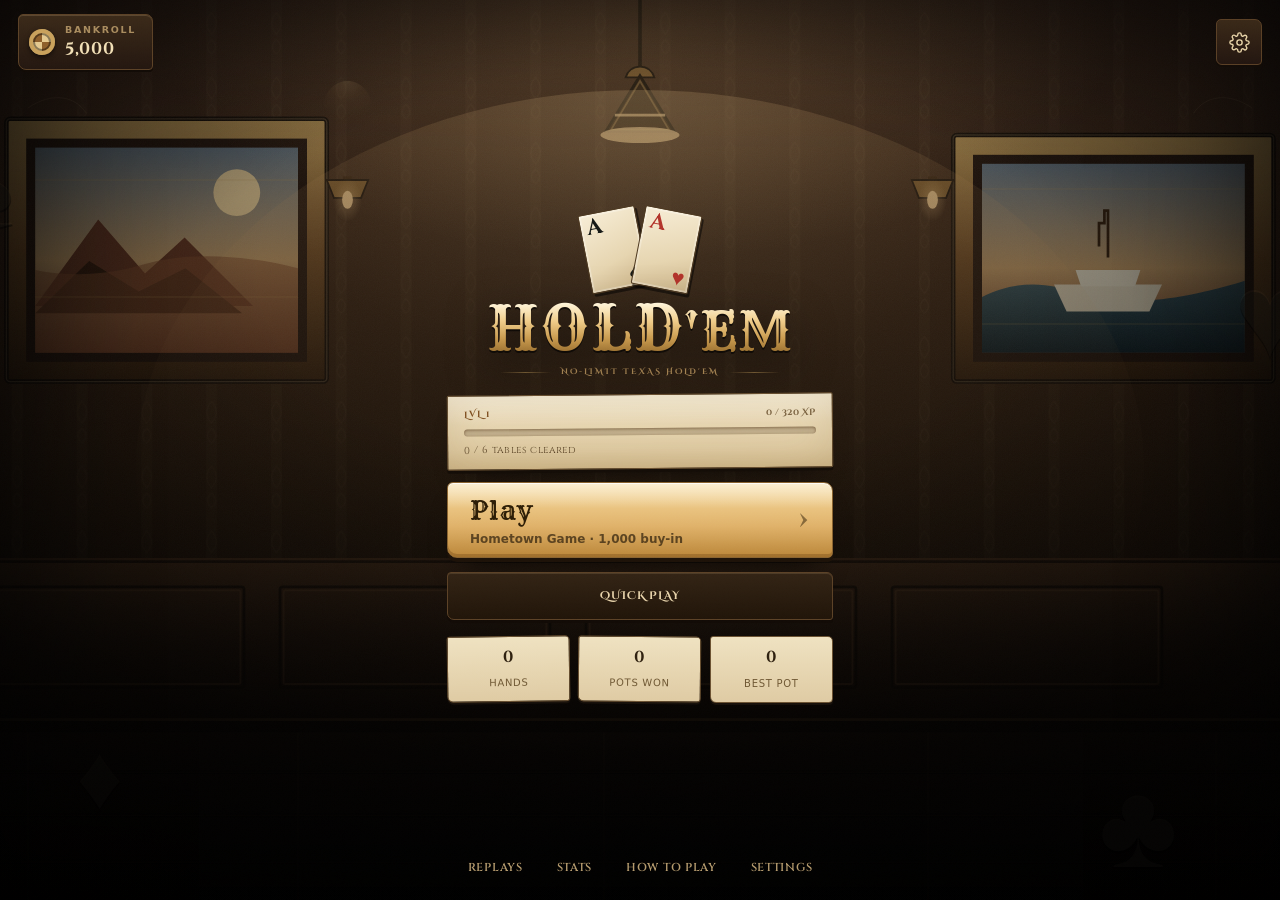
<file: www/index.html>
<!doctype html>
<html lang="en">
<head>
<meta charset="utf-8">
<meta name="viewport" content="width=device-width,initial-scale=1,maximum-scale=1,user-scalable=no,viewport-fit=cover">
<meta name="theme-color" content="#1a110a">
<meta name="mobile-web-app-capable" content="yes">
<meta name="apple-mobile-web-app-capable" content="yes">
<meta name="apple-mobile-web-app-status-bar-style" content="black-translucent">
<meta name="description" content="No-limit Texas Hold'em with intelligent opponents, career tables and offline play.">
<title>Hold'em Royale</title>
<link rel="manifest" href="manifest.webmanifest">
<link rel="icon" href="icon.svg" type="image/svg+xml">
<link rel="apple-touch-icon" href="icon-192.png">
<link rel="stylesheet" href="style.css">
<link rel="stylesheet" href="skin.css">
<link rel="stylesheet" href="theme.css">
</head>
<body>
<main id="app">

  <!-- ============ MAIN MENU ============ -->
  <section id="menu" class="screen on">
    <div class="menu-bg" aria-hidden="true">
      <div class="glow"></div>
      <span class="float f1">&#9824;</span>
      <span class="float f2">&#9829;</span>
      <span class="float f3">&#9830;</span>
      <span class="float f4">&#9827;</span>
      <div class="lamp" aria-hidden="true"></div>
      <div class="poster" aria-hidden="true"><b>HOLD 'EM</b><span>FARO &amp; POKER</span><i>est. 1887</i></div>
      <div class="shelf" aria-hidden="true"></div>
    </div>
    <header class="top-bar">
      <div class="wallet">
        <span class="chip-dot" aria-hidden="true"></span>
        <div><small>BANKROLL</small><b id="bankroll">5,000</b></div>
      </div>
      <button id="mSettingsTop" class="icon-btn" aria-label="Settings">
        <svg viewBox="0 0 24 24" aria-hidden="true"><circle cx="12" cy="12" r="3"/><path d="M19.4 15a1.7 1.7 0 0 0 .34 1.87l.06.06a2 2 0 1 1-2.83 2.83l-.06-.06a1.7 1.7 0 0 0-1.87-.34 1.7 1.7 0 0 0-1 1.55V21a2 2 0 1 1-4 0v-.09a1.7 1.7 0 0 0-1.11-1.55 1.7 1.7 0 0 0-1.87.34l-.06.06a2 2 0 1 1-2.83-2.83l.06-.06A1.7 1.7 0 0 0 4.6 15a1.7 1.7 0 0 0-1.55-1H3a2 2 0 1 1 0-4h.09A1.7 1.7 0 0 0 4.6 8.9a1.7 1.7 0 0 0-.34-1.87l-.06-.06a2 2 0 1 1 2.83-2.83l.06.06A1.7 1.7 0 0 0 9 4.6a1.7 1.7 0 0 0 1-1.55V3a2 2 0 1 1 4 0v.09a1.7 1.7 0 0 0 1 1.55 1.7 1.7 0 0 0 1.87-.34l.06-.06a2 2 0 1 1 2.83 2.83l-.06.06A1.7 1.7 0 0 0 19.4 9v.09a1.7 1.7 0 0 0 1.55 1H21a2 2 0 1 1 0 4h-.09a1.7 1.7 0 0 0-1.51 1z"/></svg>
      </button>
    </header>

    <div class="menu-main">
      <div class="logo">
        <div class="logo-cards" aria-hidden="true">
          <div class="logo-card a"><span class="lr">A</span><span class="ls">&#9824;</span></div>
          <div class="logo-card b"><span class="lr">A</span><span class="ls">&#9829;</span></div>
        </div>
        <h1>HOLD<span>'EM</span></h1>
        <div class="rule"><i></i><span>NO-LIMIT TEXAS HOLD'EM</span><i></i></div>
      </div>

      <div class="level-card">
        <div class="level-top"><span id="mLevelNum">LVL 1</span><span id="mLevelXp">0 / 320 XP</span></div>
        <div class="level-bar"><i id="mLevelFill"></i></div>
        <div class="level-bottom"><span id="mProgress">0 / 6 tables cleared</span></div>
      </div>

      <button id="mPlay" class="btn primary play-btn">
        <span class="pb-main"><b>Play</b><small id="mNextTable">Hometown Game</small></span>
        <span class="pb-arrow" aria-hidden="true">&#8250;</span>
      </button>
      <div class="two">
        <button id="mContinue" class="btn glass" hidden>Continue</button>
        <button id="mQuick" class="btn glass">Quick play</button>
      </div>
      <div id="mStats" class="mini-stats"></div>
    </div>

    <footer class="menu-foot">
      <button id="mReplays">Replays</button>
      <button data-go="stats">Stats</button>
      <button data-go="howto">How to play</button>
      <button data-go="settings">Settings</button>
    </footer>
  </section>

  <!-- ============ TABLE MAP ============ -->
  <section id="maps" class="screen">
    <header class="bar">
      <button class="ghost" data-go="menu">&#8249; Back</button>
      <h2>Table Map</h2><span class="bar-sp"></span>
    </header>
    <div class="scroll">
      <div class="panel">
        <p class="lead">Buy in, grow your stack to the goal, then cash out. Each table plays tougher than the last &mdash; and the players change every orbit.</p>
        <div class="mode-toggle" id="modeToggle">
          <button data-mode="career" class="on">Cash games</button>
          <button data-mode="tournament">Tournaments</button>
        </div>
        <div id="mapList" class="map-list"></div>
        <p class="note">You keep every chip you leave with. Bust and the buy-in is gone.</p>
      </div>
    </div>
  </section>

  <!-- ============ TABLE ============ -->
  <section id="table" class="screen">
    <header class="table-bar">
      <button id="gMenu" class="icon-btn small" aria-label="Pause">&#9776;</button>
      <div class="goal">
        <div class="goal-top"><span id="tName">Table</span><b id="goalTxt">0 / 0</b></div>
        <div class="goal-bar"><i id="goalFill"></i></div>
      </div>
      <button id="gHelp" class="icon-btn small" aria-label="Hand rankings">?</button>
    </header>

    <div id="tablewrap">
      <div id="saloon" aria-hidden="true">
        <span class="sconce l"></span><span class="sconce r"></span>
        <span class="table-lamp"></span>
      </div>
      <div id="rail" aria-hidden="true"></div>
      <div id="felt"><span class="felt-mark" aria-hidden="true">&#9824;</span></div>
      <div id="center">
        <div id="pot"></div>
        <div id="board"></div>
        <div id="status"></div>
      </div>
      <div id="seats"></div>
      <div id="bets"></div>
      <div id="banner" class="banner"><b></b><span></span></div>
    </div>

    <footer id="actions">
      <div id="hint"></div>
      <div id="btns" class="row">
        <button id="aFold" class="btn act fold">Fold</button>
        <button id="aCall" class="btn act call">Check</button>
        <button id="aRaise" class="btn act raise">Bet</button>
      </div>
      <div id="raisePanel" hidden>
        <div class="r-top">
          <button id="rMinus" class="step" aria-label="Decrease">&minus;</button>
          <div class="r-val"><small id="rLabel">Raise to</small><b id="rAmt">0</b></div>
          <button id="rPlus" class="step" aria-label="Increase">+</button>
        </div>
        <input id="rSlider" type="range" min="0" max="100" step="1" value="0" aria-label="Bet size">
        <div id="rQuick" class="row quick"></div>
        <div class="row">
          <button id="rCancel" class="btn act">Back</button>
          <button id="rConfirm" class="btn act raise grow">Raise</button>
        </div>
      </div>
      <button id="nextBtn" class="btn primary wide" hidden>Next hand</button>
    </footer>
  </section>

  <!-- ============ STATS ============ -->
  <section id="stats" class="screen">
    <header class="bar">
      <button class="ghost" data-go="menu">&#8249; Back</button>
      <h2>Your record</h2><span class="bar-sp"></span>
    </header>
    <div class="scroll"><div class="panel" id="statsBody"></div></div>
  </section>

  <!-- ============ SETTINGS ============ -->
  <section id="settings" class="screen">
    <header class="bar">
      <button class="ghost" data-go="menu">&#8249; Back</button>
      <h2>Settings</h2><span class="bar-sp"></span>
    </header>
    <div class="scroll"><div class="panel" id="settingsBody"></div></div>
  </section>

  <!-- ============ HOW TO PLAY ============ -->
  <section id="howto" class="screen">
    <header class="bar">
      <button class="ghost" data-go="menu">&#8249; Back</button>
      <h2>How to play</h2><span class="bar-sp"></span>
    </header>
    <div class="scroll"><div class="panel" id="howBody"></div></div>
  </section>

  <div id="modal" class="modal"><div class="sheet" id="sheet"></div></div>
  <div id="toast" class="toast"></div>
</main>
<script src="poker-core.js"></script>
<script src="engine.js"></script>
<script src="courts.js"></script>
<script src="bots.js"></script>
<script src="game.js"></script>
<script src="replay-format.js"></script>
<script src="replay.js"></script>
</body>
</html>
</file>
<file: www/style.css>
:root{
  --bg:#070b0a; --bg2:#0a1210; --panel:#101816; --panel2:#16211d; --panel3:#1b2823;
  --line:rgba(255,255,255,.075); --line2:rgba(255,255,255,.13);
  --ink:#eef2ee; --mute:#93a19a; --mute2:#6f7d76;
  --gold:#e2bd77; --gold-2:#f7e5bb; --gold-3:#b98f45; --gold-ink:#221a08;
  --felt-a:#1b6e50; --felt-b:#0f4a37; --felt-c:#07251b;
  --red:#d3483c; --green:#5fd39b;
  --safe-t:env(safe-area-inset-top,0px); --safe-b:env(safe-area-inset-bottom,0px);
  --safe-l:env(safe-area-inset-left,0px); --safe-r:env(safe-area-inset-right,0px);
  --serif:"Iowan Old Style","Palatino Linotype",Palatino,"Book Antiqua",Georgia,serif;
  --sans:system-ui,-apple-system,"Segoe UI",Roboto,"Helvetica Neue",Arial,sans-serif;
  --u:min(1vw,.6vh);
}
*{box-sizing:border-box;margin:0;padding:0;-webkit-tap-highlight-color:transparent}
html,body{height:100%;background:var(--bg);color:var(--ink);overflow:hidden;
  font:16px/1.45 var(--sans);-webkit-user-select:none;user-select:none;
  touch-action:manipulation;font-variant-numeric:tabular-nums;
  -webkit-font-smoothing:antialiased;overscroll-behavior:none}
body{background:
  radial-gradient(ellipse 90% 60% at 50% -10%,#123026 0%,transparent 62%),
  radial-gradient(ellipse 70% 50% at 110% 110%,#1a1510 0%,transparent 60%),
  var(--bg)}
button{font:inherit;color:inherit;border:0;background:none;cursor:pointer}
input{font:inherit}
#app{position:fixed;inset:0}
.screen{position:absolute;inset:0;display:none;flex-direction:column;
  padding:var(--safe-t) var(--safe-r) var(--safe-b) var(--safe-l)}
.screen.on{display:flex}

/* ---------------- shared bits ---------------- */
.btn{position:relative;height:54px;padding:0 20px;border-radius:15px;font-weight:650;letter-spacing:.01em;
  background:linear-gradient(180deg,#1a2621,#121a17);border:1px solid var(--line2);
  box-shadow:0 1px 0 rgba(255,255,255,.05) inset,0 8px 18px -12px #000;
  transition:transform .1s ease,filter .15s ease,box-shadow .15s ease}
.btn:active{transform:scale(.972)}
.btn.primary{background:linear-gradient(180deg,#f9ecc8 0%,#e6c184 38%,#d1a45c 72%,#bb8d45 100%);
  color:var(--gold-ink);border-color:rgba(255,255,255,.35);
  box-shadow:0 1px 0 rgba(255,255,255,.7) inset,0 12px 28px -12px rgba(226,189,119,.6)}
.btn.primary:active{filter:brightness(.96)}
.btn.glass{background:rgba(255,255,255,.045);border-color:var(--line2);backdrop-filter:blur(8px)}
.btn.wide{width:100%}
.btn:disabled{opacity:.34;pointer-events:none}
.btn.ghost-wide{width:100%;background:transparent;border-color:var(--line);color:var(--mute);margin-top:10px}
.btn.danger{color:#f0a49c;border-color:rgba(211,72,60,.35)}
.ghost{height:40px;padding:0 12px;border-radius:11px;color:var(--mute);font-weight:600;font-size:15px}
.ghost:active{background:rgba(255,255,255,.05)}
.icon-btn{width:46px;height:46px;border-radius:14px;display:grid;place-items:center;
  background:rgba(255,255,255,.05);border:1px solid var(--line);color:var(--ink);
  backdrop-filter:blur(10px)}
.icon-btn.small{width:40px;height:40px;border-radius:12px;color:var(--mute);font-weight:700;font-size:17px}
.icon-btn svg{width:21px;height:21px;fill:none;stroke:currentColor;stroke-width:1.6;
  stroke-linecap:round;stroke-linejoin:round}
.icon-btn.small svg{width:19px;height:19px}
.icon-btn:active{transform:scale(.94)}
.note{font-size:13px;color:var(--mute2);margin-top:14px;line-height:1.5}
.muted{color:var(--mute)}
.row{display:flex;gap:9px}
.grow{flex:1.55}

/* ---------------- menu ---------------- */
#menu{overflow:hidden}
.menu-bg{position:absolute;inset:0;overflow:hidden;pointer-events:none}
.menu-bg .glow{position:absolute;left:50%;top:-24%;width:130%;aspect-ratio:1;transform:translateX(-50%);
  background:radial-gradient(circle at 50% 50%,rgba(40,124,93,.42) 0%,rgba(20,60,46,.18) 40%,transparent 68%);
  filter:blur(6px)}
.menu-bg:before{content:"";position:absolute;inset:0;
  background:
    repeating-linear-gradient(45deg,rgba(255,255,255,.014) 0 2px,transparent 2px 5px),
    radial-gradient(ellipse 100% 80% at 50% 120%,rgba(0,0,0,.7),transparent 70%);
}
.menu-bg:after{content:"";position:absolute;inset:0;
  background:radial-gradient(ellipse 80% 60% at 50% 30%,transparent 30%,rgba(0,0,0,.55) 100%)}
.float{position:absolute;font-size:clamp(60px,17vw,120px);color:rgba(226,189,119,.05);
  font-family:var(--serif);animation:drift 18s ease-in-out infinite}
.f1{left:-4%;top:12%;transform:rotate(-14deg)}
.f2{right:-2%;top:26%;color:rgba(211,72,60,.06);animation-delay:-6s}
.f3{left:6%;bottom:6%;animation-delay:-11s;font-size:clamp(48px,13vw,90px)}
.f4{right:8%;bottom:-2%;color:rgba(211,72,60,.05);animation-delay:-3s}
@keyframes drift{0%,100%{transform:translateY(0) rotate(-8deg)}50%{transform:translateY(-18px) rotate(4deg)}}

.top-bar{position:relative;z-index:2;display:flex;align-items:center;justify-content:space-between;
  padding:14px 18px 0}
.wallet{display:flex;align-items:center;gap:10px;padding:8px 16px 8px 10px;border-radius:15px;
  background:rgba(255,255,255,.045);border:1px solid var(--line);backdrop-filter:blur(10px)}
.wallet small{display:block;font-size:9.5px;letter-spacing:.14em;color:var(--mute2);font-weight:700}
.wallet b{font-size:17px;letter-spacing:.01em;font-weight:700}
.chip-dot{width:26px;height:26px;border-radius:50%;flex:none;
  background:conic-gradient(from 0deg,#e2bd77 0 25%,#a3772f 0 50%,#e2bd77 0 75%,#a3772f 0);
  box-shadow:inset 0 0 0 5px #d9b26a,inset 0 0 0 7px rgba(0,0,0,.3),0 3px 8px rgba(0,0,0,.5)}

.menu-main{position:relative;z-index:2;flex:1;display:flex;flex-direction:column;justify-content:center;
  gap:14px;width:min(400px,100%);margin:0 auto;padding:8px 22px}
.logo{display:flex;flex-direction:column;align-items:center;text-align:center;margin-bottom:2px}
.logo-cards{position:relative;width:104px;height:82px;margin-bottom:8px}
.logo-card{position:absolute;top:0;width:58px;height:80px;border-radius:8px;font-family:var(--serif);font-weight:700;
  background:linear-gradient(160deg,#fffdf6,#efe8d8 65%,#ded4bd);color:#161a17;
  box-shadow:0 10px 22px -8px rgba(0,0,0,.85),inset 0 0 0 1px rgba(255,255,255,.6);
  transition:transform .4s cubic-bezier(.2,.9,.3,1.4)}
.logo-card .lr{position:absolute;left:6px;top:2px;font-size:22px;line-height:1.1}
.logo-card .ls{position:absolute;right:5px;bottom:1px;font-size:22px;line-height:1}
.logo-card.a{left:4px;transform:rotate(-11deg);transform-origin:bottom center}
.logo-card.b{right:4px;transform:rotate(11deg);transform-origin:bottom center;color:#b3342b}
.logo:hover .logo-card.a{transform:rotate(-15deg) translate(-4px,-3px)}
.logo:hover .logo-card.b{transform:rotate(15deg) translate(4px,-3px)}
.logo h1{font-family:var(--serif);font-weight:600;font-size:clamp(40px,13.2vw,62px);line-height:.98;
  letter-spacing:.005em;
  background:linear-gradient(180deg,#fff8e6 4%,#f3ddad 30%,#e2bd77 58%,#a97f39 100%);
  -webkit-background-clip:text;background-clip:text;color:transparent;
  filter:drop-shadow(0 6px 18px rgba(0,0,0,.5))}
.logo h1 span{font-size:.82em;letter-spacing:.02em}
.rule{display:flex;align-items:center;gap:10px;margin-top:9px;width:100%;max-width:280px}
.rule i{flex:1;height:1px;background:linear-gradient(90deg,transparent,rgba(226,189,119,.45),transparent)}
.rule span{font-size:9.5px;letter-spacing:.24em;color:#b9a987;font-weight:600;white-space:nowrap}

.level-card{padding:12px 16px 11px;border-radius:16px;background:rgba(255,255,255,.04);
  border:1px solid var(--line);backdrop-filter:blur(10px)}
.level-top{display:flex;justify-content:space-between;align-items:baseline;font-size:11px;letter-spacing:.09em;
  color:var(--gold);font-weight:700}
.level-top span:last-child{color:var(--mute2);letter-spacing:.03em;font-weight:600}
.level-bar{height:7px;border-radius:99px;background:rgba(0,0,0,.45);margin:8px 0 7px;overflow:hidden;
  box-shadow:inset 0 1px 3px rgba(0,0,0,.6)}
.level-bar i{display:block;height:100%;width:0;border-radius:99px;
  background:linear-gradient(90deg,#b98f45,#e9c98d 60%,#f8ebc8);
  box-shadow:0 0 12px rgba(226,189,119,.55);transition:width .6s cubic-bezier(.2,.8,.2,1)}
.level-bottom{display:flex;justify-content:space-between;font-size:11.5px;color:var(--mute)}
.dotseps{color:var(--mute2)}

.play-btn{height:74px;display:flex;align-items:center;justify-content:space-between;padding:0 22px;border-radius:19px}
.pb-main{display:flex;flex-direction:column;align-items:flex-start;gap:1px}
.pb-main b{font-family:var(--serif);font-size:27px;font-weight:600;letter-spacing:.01em}
.pb-main small{font-size:12px;font-weight:600;color:rgba(34,26,8,.66);letter-spacing:.02em}
.pb-arrow{font-size:34px;line-height:1;opacity:.55;font-family:var(--serif)}
.two{display:flex;gap:10px}
.two .btn{flex:1;height:50px;font-size:15px}
.mini-stats{display:flex;gap:8px;margin-top:2px}
.mini-stats div{flex:1;padding:9px 6px;border-radius:13px;text-align:center;
  background:rgba(255,255,255,.028);border:1px solid var(--line)}
.mini-stats b{display:block;font-size:16px;font-weight:700}
.mini-stats span{font-size:10px;letter-spacing:.07em;text-transform:uppercase;color:var(--mute2)}

.menu-foot{position:relative;z-index:2;display:flex;justify-content:center;gap:6px;
  padding:10px 14px calc(14px + var(--safe-b))}
.menu-foot button{padding:9px 14px;border-radius:11px;font-size:13px;font-weight:600;color:var(--mute)}
.menu-foot button:active{background:rgba(255,255,255,.05);color:var(--ink)}

/* ---------------- panels / lists ---------------- */
.bar{display:flex;align-items:center;justify-content:space-between;gap:8px;height:52px;padding:0 10px;flex:none}
.bar h2{font-size:16px;font-weight:650;letter-spacing:.01em}
.bar-sp{width:64px}
.scroll{flex:1;overflow-y:auto;-webkit-overflow-scrolling:touch;overscroll-behavior:contain}
.panel{width:min(560px,100%);margin:0 auto;padding:4px 18px 40px}
.lead{font-size:14.5px;color:#c2cdc7;line-height:1.55;margin:6px 0 18px}
.group{background:rgba(255,255,255,.032);border:1px solid var(--line);border-radius:16px;padding:2px 14px}
.group-t{font-size:10.5px;text-transform:uppercase;letter-spacing:.13em;color:var(--mute2);
  margin:20px 6px 8px;font-weight:700}
.set{padding:13px 0;border-bottom:1px solid var(--line)}
.set:last-child{border-bottom:0}
.set label,.set .lab{display:block;font-weight:650;font-size:15px;margin-bottom:2px}
.set .desc{font-size:12.5px;color:var(--mute);margin-bottom:9px;line-height:1.45}
.seg{display:flex;background:rgba(0,0,0,.38);border:1px solid var(--line);border-radius:11px;padding:3px;gap:3px;margin-top:8px}
.seg button{flex:1;height:38px;border-radius:8px;color:var(--mute);font-weight:650;font-size:14px;
  transition:background .15s,color .15s}
.seg button.on{background:linear-gradient(180deg,#f3e2b6,#d9b473);color:var(--gold-ink);
  box-shadow:0 3px 10px -4px rgba(226,189,119,.7)}
.txt{width:100%;height:46px;margin-top:9px;background:rgba(0,0,0,.35);border:1px solid var(--line);
  border-radius:11px;color:var(--ink);padding:0 13px;-webkit-user-select:text;user-select:text}
.txt:focus{outline:none;border-color:rgba(226,189,119,.55)}
.stats-group{padding:2px 16px;margin-bottom:16px}
.stat-row{display:flex;justify-content:space-between;align-items:baseline;padding:13px 0;
  border-bottom:1px solid var(--line);font-size:14.5px;color:var(--mute)}
.stat-row:last-child{border-bottom:0}
.stat-row b{color:var(--ink);font-size:15px;text-align:right;padding-left:12px}

/* maps */
.mode-toggle{display:flex;background:rgba(0,0,0,.38);border:1px solid var(--line);border-radius:12px;
  padding:3px;gap:3px;margin:0 0 14px}
.mode-toggle button{flex:1;height:38px;border-radius:9px;color:var(--mute);font-weight:650;font-size:13.5px;
  transition:background .15s,color .15s}
.mode-toggle button.on{background:linear-gradient(180deg,#f3e2b6,#d9b473);color:var(--gold-ink);
  box-shadow:0 3px 10px -4px rgba(226,189,119,.7)}
.map-list{display:flex;flex-direction:column;gap:11px}
.map-card{position:relative;display:flex;align-items:center;gap:14px;text-align:left;
  padding:16px 14px;border-radius:18px;overflow:hidden;
  background:linear-gradient(120deg,rgba(255,255,255,.06),rgba(255,255,255,.018));
  border:1px solid var(--line2);box-shadow:0 10px 26px -18px #000;
  transition:transform .12s ease,border-color .2s}
.map-card:before{content:"";position:absolute;inset:0;
  background:radial-gradient(120% 150% at 0% 0%,var(--acc),transparent 62%);
  background:radial-gradient(120% 150% at 0% 0%,color-mix(in srgb,var(--acc) 34%,transparent),transparent 62%);
  opacity:.28;pointer-events:none}
.map-card:active{transform:scale(.985)}
.map-card.locked{opacity:.55}
.map-card.locked:before{opacity:.2}
.map-card.cleared{border-color:var(--acc);border-color:color-mix(in srgb,var(--acc) 55%,transparent)}
.map-glyph{position:relative;flex:none;width:46px;height:46px;border-radius:13px;display:grid;place-items:center;
  font-size:24px;color:#fff;background:rgba(255,255,255,.08);
  background:color-mix(in srgb,var(--acc) 30%,rgba(0,0,0,.35));
  border:1px solid var(--acc);
  border:1px solid color-mix(in srgb,var(--acc) 45%,transparent)}
.map-main{position:relative;flex:1;min-width:0}
.map-name{font-family:var(--serif);font-size:18px;font-weight:600;letter-spacing:.01em}
.map-name em{font-style:normal;font-size:12px;color:var(--green);margin-left:5px}
.map-room{font-size:11.5px;color:var(--mute);margin-top:1px}
.map-meta{display:flex;flex-wrap:wrap;gap:5px 10px;margin-top:7px;font-size:11px;color:#b9c4be}
.map-meta span{background:rgba(0,0,0,.3);padding:2px 7px;border-radius:6px;border:1px solid var(--line)}
.map-go{position:relative;flex:none;font-size:24px;color:var(--acc);width:28px;text-align:center;font-weight:600}
.map-card.locked .map-go{font-size:16px;color:var(--mute2)}

/* ---------------- cards ---------------- */
.card{--cw:34px;position:relative;width:var(--cw);height:calc(var(--cw)*1.42);flex:none;
  border-radius:calc(var(--cw)*.1);font-family:var(--serif);
  background:linear-gradient(160deg,#fffef9 0%,#f7f2e6 58%,#e9dfca 100%);
  color:#141815;box-shadow:inset 0 1px 0 rgba(255,255,255,.7),
    0 6px 14px -6px rgba(0,0,0,.65),inset 0 0 0 1px rgba(0,0,0,.06);
  transform-style:preserve-3d;backface-visibility:hidden;
  transition:opacity .25s,box-shadow .25s,transform .25s}
.card .r{position:absolute;left:9%;top:3%;font-style:normal;font-weight:700;
  font-size:calc(var(--cw)*.44);line-height:1.1;letter-spacing:-.03em}
.card .s{position:absolute;right:7%;bottom:2%;font-style:normal;line-height:1;font-size:calc(var(--cw)*.52)}
.card.s1,.card.s2{color:#c03a2d}
.four .card.s2{color:#2a62a8}
.four .card.s3{color:#2b7a4c}
.card.back{background:linear-gradient(150deg,#a03646,#6c1b29 55%,#420e17);overflow:hidden;
  box-shadow:0 6px 14px -6px rgba(0,0,0,.6),inset 0 0 0 1px rgba(255,255,255,.14)}
.card.back:before{content:"";position:absolute;inset:0;
  background:repeating-linear-gradient(45deg,rgba(255,255,255,.08) 0 1px,transparent 1px 7px),
    repeating-linear-gradient(-45deg,rgba(255,255,255,.08) 0 1px,transparent 1px 7px)}
.card.back:after{content:"\2660";position:absolute;inset:8%;border-radius:calc(var(--cw)*.06);
  border:1px solid rgba(232,197,133,.5);display:grid;place-items:center;
  color:rgba(246,222,170,.7);font-size:calc(var(--cw)*.42);font-family:var(--serif)}
.card.empty{background:rgba(255,255,255,.035);box-shadow:none;border:1px dashed rgba(255,255,255,.12)}
#board .card.empty{background:linear-gradient(180deg,rgba(0,0,0,.16),rgba(0,0,0,.08));
  border:1px solid rgba(255,255,255,.055);box-shadow:none;opacity:.6}
.card.dim{opacity:.28;filter:saturate(.35)}
.card.hl{box-shadow:0 0 0 2px var(--gold),0 10px 22px -6px rgba(232,197,133,.6)}
.card.deal{animation:dealIn .4s cubic-bezier(.16,.9,.3,1.05) both}
@keyframes dealIn{
  0%{transform:translate3d(0,-30px,0) rotate(-7deg) scale(.84) rotateY(70deg);opacity:0}
  55%{opacity:1}
  100%{transform:none;opacity:1}}
.mini{display:flex;gap:3px;flex:none}
.mini .card{--cw:24px}
.mini{display:flex;gap:3px;flex:none}
.mini .card{--cw:24px}

/* ---------------- table header ---------------- */
#table{padding-bottom:0}
.table-bar{display:flex;align-items:center;gap:10px;padding:8px 12px 6px;flex:none}
.goal{flex:1;min-width:0}
.goal-top{display:flex;justify-content:space-between;align-items:baseline;gap:8px;font-size:11.5px;color:var(--mute)}
.goal-top b{color:var(--gold-2);font-size:12px;letter-spacing:.02em}
.goal-top span{white-space:nowrap;overflow:hidden;text-overflow:ellipsis;font-weight:600;letter-spacing:.02em}
.goal-bar{height:4px;border-radius:99px;background:rgba(0,0,0,.5);margin-top:5px;overflow:hidden}
.goal-bar i{display:block;height:100%;width:0;border-radius:99px;
  background:linear-gradient(90deg,#b98f45,#f0d49c);transition:width .5s ease;
  box-shadow:0 0 10px rgba(226,189,119,.5)}

/* ---------------- table ---------------- */
#table{background:
  radial-gradient(ellipse 95% 60% at 50% -8%,rgba(38,104,82,.34),transparent 62%),
  radial-gradient(ellipse 120% 80% at 50% 115%,rgba(0,0,0,.85),transparent 62%),
  linear-gradient(180deg,#070b0a,#040706)}
#table:before{content:"";position:absolute;inset:0;pointer-events:none;
  background:radial-gradient(ellipse 55% 34% at 50% 10%,rgba(255,238,205,.06),transparent 72%)}
#tablewrap{position:relative;flex:1;min-height:0;width:min(1080px,100%);margin:0 auto}
#felt{position:absolute;inset:7.5% 3% 14%;border-radius:48% 48% 42% 42%/40% 40% 46% 46%;
  background:
    radial-gradient(ellipse 58% 42% at 50% 28%,rgba(168,255,216,.16),transparent 62%),
    radial-gradient(ellipse 80% 76% at 50% 46%,#17734f 0%,#0f5238 36%,#083424 66%,#04201a 100%);
  box-shadow:
    0 0 0 2px rgba(0,0,0,.7),
    0 0 0 8px #251d15,
    0 0 0 9px rgba(232,197,133,.6),
    0 0 0 15px #101512,
    0 0 0 16px rgba(0,0,0,.7),
    0 44px 76px -32px rgba(0,0,0,.96),
    inset 0 0 120px rgba(0,0,0,.55),
    inset 0 3px 0 rgba(255,255,255,.09)}
#felt:before{content:"";position:absolute;inset:0;border-radius:inherit;pointer-events:none;opacity:.85;
  background:
    repeating-linear-gradient(52deg,rgba(255,255,255,.022) 0 2px,transparent 2px 6px),
    repeating-linear-gradient(-52deg,rgba(0,0,0,.05) 0 2px,transparent 2px 7px),
    radial-gradient(ellipse 88% 66% at 50% 18%,rgba(255,255,255,.07),transparent 58%)}
#felt:after{content:"";position:absolute;inset:6%;border-radius:inherit;pointer-events:none;
  border:1px solid rgba(232,197,133,.26);
  box-shadow:inset 0 0 46px rgba(0,0,0,.3),0 0 18px rgba(0,0,0,.25)}
.felt-mark{position:absolute;left:50%;top:63%;transform:translate(-50%,-50%);
  font-family:var(--serif);font-size:clamp(54px,15vw,118px);color:rgba(255,255,255,.035);
  line-height:1;pointer-events:none;letter-spacing:.02em;text-shadow:0 2px 0 rgba(0,0,0,.25)}
#center{position:absolute;left:50%;top:44.5%;transform:translate(-50%,-50%);
  display:flex;flex-direction:column;align-items:center;gap:11px;width:86%;pointer-events:none}
#pot{min-height:0;font-weight:700}
#pot:not(:empty){display:inline-flex;align-items:center;gap:8px;padding:5px 13px 5px 7px;
  border-radius:99px;background:rgba(3,11,8,.74);border:1px solid rgba(232,197,133,.32);
  box-shadow:0 10px 24px -12px #000,inset 0 1px 0 rgba(255,255,255,.08);backdrop-filter:blur(6px)}
#pot:before{content:"";width:16px;height:16px;border-radius:50%;flex:none;
  background:conic-gradient(#f8e8c0 0 25%,#b0803a 0 50%,#f8e8c0 0 75%,#b0803a 0);
  box-shadow:0 2px 0 #8a6427,0 4px 0 #a97c33,0 6px 7px rgba(0,0,0,.6)}
#pot:empty:before{display:none}
#pot span{font-size:8.5px;letter-spacing:.2em;color:rgba(255,255,255,.62);font-weight:800}
#pot b{font-size:14.5px;letter-spacing:0;color:#f7e6bd}
#pot.bump{animation:potBump .35s cubic-bezier(.2,1.4,.3,1)}
#pot.collect{animation:potCollect .55s ease-in forwards}
@keyframes potBump{0%{transform:scale(1)}45%{transform:scale(1.09)}100%{transform:scale(1)}}
@keyframes potCollect{0%{transform:scale(1);opacity:1}100%{transform:scale(.72) translateY(-18px);opacity:0}}
#board{display:flex;gap:clamp(4px,1.1vw,8px);perspective:900px}
#board .card{--cw:clamp(44px,12.8vw,68px);border-radius:8px}
#status{min-height:34px;margin-top:12px;max-width:min(340px,92%);text-align:center;font-size:12.5px;line-height:1.4;
  color:rgba(255,255,255,.74);white-space:pre-line;text-shadow:0 2px 10px rgba(0,0,0,.85)}
#status.big{color:#fff;font-weight:600;font-size:13.5px}
#seats{position:absolute;inset:0}
.seat{position:absolute;transform:translate(-50%,-50%);display:flex;flex-direction:column;
  align-items:center;transition:opacity .3s,filter .3s;z-index:2}
.seat .hole{display:flex;gap:clamp(2px,.7vw,5px);margin-bottom:calc(var(--u)*-1.2);
  position:relative;z-index:1;perspective:700px}
.seat .hole .card{--cw:clamp(24px,7.2vw,38px)}
.seat .hole .card:first-child{transform:rotate(-5deg)}
.seat .hole .card:last-child{transform:rotate(5deg)}
.seat .hole .card.deal{animation:none}
.plate{position:relative;z-index:2;display:flex;align-items:center;gap:8px;
  padding:5px 12px 5px 5px;border-radius:99px;max-width:48vw;
  background:linear-gradient(180deg,rgba(14,22,19,.96),rgba(6,11,9,.98));
  border:1px solid rgba(255,255,255,.1);
  box-shadow:0 10px 24px -12px rgba(0,0,0,.95),inset 0 1px 0 rgba(255,255,255,.08);
  backdrop-filter:blur(8px);
  transition:box-shadow .25s,border-color .25s,transform .25s}
.avatar{width:28px;height:28px;border-radius:50%;flex:none;display:grid;place-items:center;
  font-size:11px;font-weight:800;color:#fff;letter-spacing:.02em;
  box-shadow:inset 0 0 0 1.5px rgba(255,255,255,.3),0 0 0 2px rgba(0,0,0,.35),0 3px 8px rgba(0,0,0,.55);
  transition:box-shadow .25s}
.who{min-width:0;line-height:1.15}
.nm{font-size:11.5px;font-weight:650;white-space:nowrap;overflow:hidden;text-overflow:ellipsis;max-width:30vw}
.ch{font-size:10.5px;color:#b6c2bb;font-weight:650;letter-spacing:.01em}
.seat.turn .plate{border-color:rgba(246,214,155,.85);
  box-shadow:0 0 0 2px rgba(226,189,119,.22),0 0 34px -6px rgba(226,189,119,.6),
    inset 0 1px 0 rgba(255,255,255,.12);
  transform:translateY(-2px)}
.seat.turn .avatar{box-shadow:inset 0 0 0 1.5px rgba(255,255,255,.45),
  0 0 0 2px rgba(246,214,155,.9),0 0 18px rgba(226,189,119,.55)}
.seat.hero .plate{max-width:none;padding:6px 15px 6px 6px;border-color:rgba(232,197,133,.34)}
.seat.hero .hole{margin-bottom:5px}
.seat.hero .hole .card:first-child{transform:rotate(-2.5deg)}
.seat.hero .hole .card:last-child{transform:rotate(2.5deg)}
.seat.hero .hole .card{--cw:clamp(48px,15vw,76px);
  box-shadow:0 14px 28px -12px rgba(0,0,0,.95),inset 0 0 0 1px rgba(0,0,0,.05)}
.seat.hero .plate{transform:none}
.seat.hero.turn .plate{transform:translateY(-2px)}
.seat.win .plate{background:linear-gradient(180deg,#fbecc6,#e0b878);color:var(--gold-ink);
  border-color:rgba(255,255,255,.55);
  box-shadow:0 0 34px -6px rgba(246,214,155,.85)}
.seat.win .ch{color:rgba(34,26,8,.75)}
.seat.win .hole .card{transform:translateY(-5px) scale(1.03)}
.seat.fold{opacity:.42;filter:saturate(.45)}
.seat.fold .hole{visibility:hidden}
.seat.out{opacity:.22}
.seat.out .hole{visibility:hidden}
.dealer{position:absolute;right:-9px;top:-9px;width:20px;height:20px;border-radius:50%;
  background:linear-gradient(180deg,#fffdf6,#e8dfc9);color:#151816;font-size:10px;font-weight:800;
  display:grid;place-items:center;box-shadow:0 2px 6px rgba(0,0,0,.6);border:1px solid rgba(0,0,0,.25)}
.dealer[hidden]{display:none}
.tag{position:absolute;z-index:3;top:100%;left:50%;transform:translateX(-50%);margin-top:2px;font-size:9.5px;font-weight:700;
  padding:2px 8px;border-radius:99px;white-space:nowrap;max-width:46vw;overflow:hidden;
  text-overflow:ellipsis;letter-spacing:.06em;text-transform:uppercase;
  background:rgba(0,0,0,.55);border:1px solid rgba(255,255,255,.1);color:#cfd9d4;
  backdrop-filter:blur(4px)}
.tag:empty{display:none}
.seat.hero .tag{margin-top:4px}
.read{position:absolute;z-index:3;bottom:100%;left:50%;transform:translateX(-50%);margin-bottom:2px;font-size:9px;font-weight:600;
  letter-spacing:.02em;color:rgba(232,197,133,.78);white-space:nowrap;text-shadow:0 1px 4px #000}
.read:empty{display:none}
.seat.acting .plate:after{content:"";position:absolute;right:-7px;top:50%;width:6px;height:6px;
  margin-top:-3px;border-radius:50%;background:var(--gold);
  box-shadow:0 0 0 3px rgba(226,189,119,.18);animation:blink .9s ease-in-out infinite}
@keyframes blink{0%,100%{opacity:.25}50%{opacity:1}}
.say{position:absolute;bottom:calc(100% + 14px);left:50%;transform:translate(-50%,6px);
  max-width:min(210px,56vw);padding:6px 10px;border-radius:11px;font-size:11px;line-height:1.3;
  background:rgba(250,247,238,.97);color:#17201c;border:1px solid rgba(0,0,0,.1);
  box-shadow:0 10px 22px -10px rgba(0,0,0,.85);opacity:0;pointer-events:none;
  transition:opacity .2s,transform .2s;white-space:nowrap;overflow:hidden;text-overflow:ellipsis;z-index:5}
.say:after{content:"";position:absolute;left:50%;bottom:-5px;width:8px;height:8px;
  transform:translateX(-50%) rotate(45deg);background:inherit;border-right:1px solid rgba(0,0,0,.1);
  border-bottom:1px solid rgba(0,0,0,.1)}
.say.on{opacity:1;transform:translate(-50%,0)}
.say.tell{background:linear-gradient(180deg,rgba(30,36,32,.97),rgba(12,17,14,.98));
  color:#e9dcc0;border-color:rgba(226,189,119,.55);font-style:italic;font-size:10.5px;
  box-shadow:0 10px 22px -10px rgba(0,0,0,.9),inset 0 1px 0 rgba(255,255,255,.07)}
.say.tell:after{background:rgba(12,17,14,.98);border-color:rgba(226,189,119,.55)}
.seat.hero .say{bottom:calc(100% + 22px)}

#bets{position:absolute;inset:0;pointer-events:none;z-index:1}
.bet{position:absolute;display:flex;align-items:center;gap:6px;
  transform:translate(-50%,-50%) scale(.84);opacity:0;pointer-events:none;
  font-size:10.5px;font-weight:700;letter-spacing:.01em;color:#f7e6bd;
  padding:4px 9px 4px 6px;border-radius:10px;
  background:rgba(3,10,8,.8);border:1px solid rgba(232,197,133,.34);
  box-shadow:0 6px 16px -8px #000,inset 0 1px 0 rgba(255,255,255,.06);
  backdrop-filter:blur(4px);white-space:nowrap;
  transition:opacity .18s ease,transform .22s cubic-bezier(.2,1.3,.3,1)}
.bet.on{opacity:1;transform:translate(-50%,-50%) scale(1)}
.bet:before{content:"";width:13px;height:13px;border-radius:50%;flex:none;
  background:conic-gradient(#f8e8c0 0 25%,#b0803a 0 50%,#f8e8c0 0 75%,#b0803a 0);
  box-shadow:0 2px 0 #8a6427,0 4px 0 #a97c33,0 5px 5px rgba(0,0,0,.55)}
.bet.allin{border-color:rgba(246,214,155,.75);color:#fff3d2;
  box-shadow:0 0 22px -6px rgba(232,197,133,.7),0 6px 16px -8px #000}
#actions{flex:none;width:min(640px,100%);margin:0 auto;padding:10px 14px calc(14px + var(--safe-b));
  background:linear-gradient(180deg,transparent,rgba(3,7,6,.75) 32%)}
#hint{height:30px;display:flex;align-items:center;justify-content:center;gap:8px;
  font-size:12px;color:var(--mute);margin-bottom:7px;white-space:nowrap;overflow:hidden}
#hint b{color:var(--ink);font-weight:650}
#hint .eq{width:52px;height:4px;border-radius:99px;background:rgba(255,255,255,.12);overflow:hidden;flex:none}
#hint .eq i{display:block;height:100%;background:linear-gradient(90deg,#c8584a,#e2bd77 45%,#5fd39b);
  transition:width .4s ease}
#hint .muted{color:var(--mute2);font-size:11.5px}
#btns[hidden],#raisePanel[hidden],#nextBtn[hidden]{display:none}
#btns{gap:8px}
.act{flex:1;height:56px;font-size:15.5px;padding:0 8px;border-radius:17px;font-weight:700;
  letter-spacing:.01em}
.act.fold{background:linear-gradient(180deg,#2a1c1a,#1b1110);border-color:rgba(211,72,60,.3);
  color:#f0b0a8}
.act.call{background:linear-gradient(180deg,#243329,#16211b);border-color:rgba(255,255,255,.14)}
.act.raise{background:linear-gradient(180deg,#fff0cb,#e9c489 44%,#cf9f55);color:#241a06;
  border-color:rgba(255,255,255,.4);
  box-shadow:0 1px 0 rgba(255,255,255,.8) inset,0 14px 26px -14px rgba(232,197,133,.9)}
#actions.your-turn .act.raise{animation:raiseGlow 2.6s ease-in-out infinite}
@keyframes raiseGlow{
  0%,100%{box-shadow:0 0 18px -8px rgba(232,197,133,.6),0 1px 0 rgba(255,255,255,.8) inset}
  50%{box-shadow:0 0 32px -6px rgba(246,216,160,.95),0 1px 0 rgba(255,255,255,.85) inset}}
#raisePanel{display:flex;flex-direction:column;gap:9px;
  background:linear-gradient(180deg,rgba(18,26,23,.96),rgba(9,14,12,.98));
  border:1px solid var(--line2);border-radius:19px;padding:12px;
  box-shadow:0 -10px 40px -20px #000}
.r-top{display:flex;align-items:center;justify-content:space-between}
.step{width:46px;height:46px;border-radius:12px;background:rgba(255,255,255,.055);
  border:1px solid var(--line);font-size:22px;font-weight:500;display:grid;place-items:center}
.step:active{transform:scale(.95)}
.r-val{text-align:center;line-height:1.1}
.r-val small{display:block;font-size:9.5px;color:var(--mute2);text-transform:uppercase;
  letter-spacing:.14em;font-weight:700}
.r-val b{font-size:26px;font-weight:700;color:var(--gold-2);letter-spacing:.01em}
input[type=range]{-webkit-appearance:none;appearance:none;width:100%;height:28px;background:none}
input[type=range]::-webkit-slider-runnable-track{height:5px;border-radius:5px;
  background:linear-gradient(90deg,rgba(226,189,119,.5),rgba(255,255,255,.13))}
input[type=range]::-webkit-slider-thumb{-webkit-appearance:none;width:26px;height:26px;margin-top:-11px;
  border-radius:50%;background:linear-gradient(180deg,#fff3d4,#e2bd77 55%,#c49449);
  border:0;box-shadow:0 4px 12px -3px rgba(0,0,0,.8)}
input[type=range]::-moz-range-track{height:5px;border-radius:5px;background:rgba(255,255,255,.16)}
input[type=range]::-moz-range-thumb{width:24px;height:24px;border-radius:50%;border:0;
  background:#e2bd77;box-shadow:0 3px 10px rgba(0,0,0,.7)}
.quick .q{flex:1;height:36px;border-radius:10px;background:rgba(255,255,255,.05);
  border:1px solid var(--line);font-size:12.5px;font-weight:650;color:#cfd8d3}
.quick .q:active{background:rgba(255,255,255,.1)}

/* ---------------- modal / toast / misc ---------------- */
.modal{position:absolute;inset:0;background:rgba(2,6,5,.68);display:none;align-items:flex-end;
  justify-content:center;z-index:30;backdrop-filter:blur(5px)}
.modal.on{display:flex}
.sheet{width:min(460px,100%);max-height:90%;overflow-y:auto;
  background:linear-gradient(180deg,#141d1a,#0d1412);
  border:1px solid var(--line2);border-radius:22px 22px 0 0;
  padding:22px 20px calc(20px + var(--safe-b));
  box-shadow:0 -20px 60px -20px #000;animation:up .28s cubic-bezier(.2,.9,.3,1.05)}
@media (min-height:720px) and (min-width:700px){.modal{align-items:center}.sheet{border-radius:22px}}
@keyframes up{from{transform:translateY(26px);opacity:0}to{transform:none;opacity:1}}
.sheet h2{font-family:var(--serif);font-size:25px;font-weight:600;margin-bottom:6px;letter-spacing:.01em}
.sheet p{color:#bcc8c2;font-size:14px;line-height:1.55;margin-bottom:14px}
.sheet .btn{width:100%;margin-top:9px}
.sheet .note{margin:-4px 0 12px}
.sheet-tag{display:inline-block;font-size:9.5px;letter-spacing:.16em;text-transform:uppercase;
  font-weight:700;color:var(--gold);padding:3px 9px;border-radius:99px;margin-bottom:9px;
  background:rgba(226,189,119,.09);border:1px solid rgba(226,189,119,.24)}
.sheet-tag.danger{color:#f0a49c;background:rgba(211,72,60,.1);border-color:rgba(211,72,60,.3)}
.kv{display:grid;grid-template-columns:1fr 1fr;gap:8px;margin:2px 0 12px}
.kv div{padding:9px 11px;border-radius:11px;background:rgba(255,255,255,.035);border:1px solid var(--line)}
.kv span{display:block;font-size:10px;letter-spacing:.08em;text-transform:uppercase;color:var(--mute2);font-weight:700}
.kv b{font-size:15px;font-weight:700;color:var(--ink)}
.unlock-line{font-size:13px;color:var(--gold-2);margin-bottom:4px}
.toast{position:absolute;left:50%;top:calc(var(--safe-t) + 14px);transform:translate(-50%,-14px);
  z-index:40;max-width:86%;text-align:center;
  background:linear-gradient(180deg,#fffdf5,#e9e1cf);color:#151a17;padding:9px 17px;border-radius:99px;
  font-weight:650;font-size:13px;box-shadow:0 12px 30px -12px rgba(0,0,0,.9);
  opacity:0;pointer-events:none;transition:opacity .22s,transform .22s}
.toast.on{opacity:1;transform:translate(-50%,0)}

/* how-to content */
.panel p{color:#c3cdc7;margin:0 0 12px;font-size:14px;line-height:1.6}
.panel h3{font-family:var(--serif);font-size:19px;font-weight:600;margin:24px 0 8px;letter-spacing:.01em}
.steps{list-style:none;counter-reset:s;margin:0 0 8px}
.steps li{counter-increment:s;display:flex;gap:12px;padding:10px 0;border-bottom:1px solid var(--line);
  color:#c3cdc7;font-size:13.5px;line-height:1.5}
.steps li:last-child{border-bottom:0}
.steps li:before{content:counter(s);flex:none;width:23px;height:23px;border-radius:50%;
  background:rgba(226,189,119,.1);border:1px solid rgba(226,189,119,.24);color:var(--gold);
  font-size:11.5px;font-weight:800;display:grid;place-items:center;margin-top:1px}
.steps b{color:var(--ink)}
.rank{display:flex;align-items:center;gap:11px;padding:10px 0;border-bottom:1px solid var(--line)}
.rank:last-child{border-bottom:0}
.rank .n{flex:none;width:17px;color:var(--mute2);font-size:12px;text-align:right;font-weight:700}
.rank .t{flex:1;min-width:0}
.rank .t b{display:block;font-weight:650;font-size:14px}
.rank .t span{font-size:11.5px;color:var(--mute)}
@media (max-width:360px){.rank .mini{display:none}}

@media (prefers-reduced-motion:reduce){*{animation:none!important;transition:none!important}}

/* wider screens: give the table room */
@media (max-width:520px){
  .seat .plate{padding:4px 8px 4px 4px;gap:5px;max-width:36vw}
  .avatar{width:21px;height:21px;font-size:9.5px}
  .nm{font-size:10px;max-width:23vw}
  .ch{font-size:9px}
  .seat .hole .card{--cw:clamp(22px,6.6vw,32px)}
  .seat.hero .hole .card{--cw:clamp(46px,14vw,64px)}
  .act{font-size:14px;padding:0 4px;height:52px;white-space:nowrap;overflow:hidden;text-overflow:ellipsis}
  .quick .q{font-size:11px;height:34px}
  .r-val b{font-size:23px}
  #hint{font-size:11px;gap:5px;height:26px}
  #hint .eq{width:40px}
  .goal-top span{font-size:10.5px}
  .goal-top b{font-size:11px}
  .menu-main{padding:6px 18px;gap:12px}
  .play-btn{height:70px}
  .sheet{padding:18px 16px calc(18px + var(--safe-b))}
  .read{font-size:8px}
  .say{font-size:10.5px;max-width:48vw}
}

@media (min-width:760px){
  .menu-main{width:min(430px,100%)}
  #actions{padding-bottom:18px}
  .plate{padding:6px 13px 6px 6px}
  .nm{font-size:12.5px}
  .ch{font-size:11.5px}
  .avatar{width:30px;height:30px;font-size:12px}
}

.screen.on{animation:screenIn .26s ease-out}
@keyframes screenIn{from{opacity:0;transform:translateY(6px)}to{opacity:1;transform:none}}
.seat.turn .plate{animation:turnPulse 2.4s ease-in-out infinite}
@keyframes turnPulse{
  0%,100%{box-shadow:0 0 0 2px rgba(226,189,119,.18),0 0 26px -8px rgba(226,189,119,.5),inset 0 1px 0 rgba(255,255,255,.1)}
  50%{box-shadow:0 0 0 2px rgba(246,214,155,.4),0 0 40px -6px rgba(246,216,160,.75),inset 0 1px 0 rgba(255,255,255,.14)}}
.seat.win .plate{animation:winGlow 1.3s ease-in-out infinite}
@keyframes winGlow{
  0%,100%{box-shadow:0 0 26px -8px rgba(246,214,155,.7)}
  50%{box-shadow:0 0 46px -4px rgba(250,228,176,1)}}
.card.hl{animation:hlPulse 1.6s ease-in-out infinite}
@keyframes hlPulse{
  0%,100%{box-shadow:0 0 0 2px rgba(232,197,133,.85),0 10px 22px -6px rgba(232,197,133,.45)}
  50%{box-shadow:0 0 0 2px #f7e6bd,0 14px 30px -6px rgba(246,216,160,.8)}}

@media (max-width:520px){
  #center{top:43%}
  #status{max-width:min(300px,88%);padding:4px 11px;border-radius:99px;
    background:rgba(3,10,8,.55);border:1px solid rgba(255,255,255,.07)}
  #board .card.empty{opacity:.75;background:linear-gradient(180deg,rgba(0,0,0,.2),rgba(0,0,0,.1))}
}
</file>
<file: www/skin.css>
/* ============================================================
   HANDMADE SALOON SKIN
   Wood, leather, brass and printed paper instead of gloss and
   blur. Loaded after style.css and overrides the glossy theme.
   ============================================================ */
@font-face{font-family:"Cinzel Local";src:url("DisplaySerif.ttf") format("truetype");font-display:swap}

:root{
  --display:"Cinzel Local","Cinzel","Iowan Old Style",Palatino,Georgia,serif;
  --paper:#efe3c6; --paper-2:#e3d1aa; --paper-3:#d6c095;
  --ink-dark:#2a1d10; --ink-soft:#5b4527; --walnut:#2a1c11; --leather:#3a2717;
  --brass:#c9a15c; --brass-hi:#f0d9a4; --oxblood:#6d2a22;
  --grain:url("data:image/svg+xml,%3Csvg xmlns='http://www.w3.org/2000/svg' width='140' height='140'%3E%3Cfilter id='n'%3E%3CfeTurbulence type='fractalNoise' baseFrequency='.85' numOctaves='4' stitchTiles='stitch'/%3E%3C/filter%3E%3Crect width='140' height='140' filter='url(%23n)' opacity='.55'/%3E%3C/svg%3E");
}
body{background:#1a110a}
body:after{content:"";position:fixed;inset:0;pointer-events:none;z-index:900;
  background-image:var(--grain);opacity:.05;mix-blend-mode:overlay}

/* ---------------- menu room ---------------- */
#menu{background:#191008}
.menu-bg{background:
  radial-gradient(ellipse 72% 46% at 50% -6%,rgba(255,196,112,.2),transparent 62%),
  repeating-linear-gradient(90deg,rgba(0,0,0,.24) 0 2px,transparent 2px 74px),
  repeating-linear-gradient(0deg,rgba(255,255,255,.024) 0 1px,transparent 1px 8px),
  linear-gradient(180deg,#3c2918 0%,#2b1c11 54%,#1c120a 100%)}
.menu-bg:before{content:"";position:absolute;inset:0;
  background:
    repeating-linear-gradient(90deg,rgba(0,0,0,.34) 0 3px,transparent 3px 92px),
    linear-gradient(180deg,transparent 58%,rgba(0,0,0,.28) 58.4%,#241710 59%,#160e08 100%);
  box-shadow:inset 0 0 140px rgba(0,0,0,.6)}
.menu-bg:after{content:"";position:absolute;inset:0;
  background:radial-gradient(ellipse 78% 58% at 50% 26%,transparent 34%,rgba(0,0,0,.62) 100%)}
.menu-bg .glow{display:none}
.float{font-family:var(--display);color:rgba(240,217,164,.045);
  text-shadow:0 2px 0 rgba(0,0,0,.4)}

.lamp{position:absolute;left:50%;top:0;width:3px;height:58px;background:#120b06;
  transform:translateX(-50%);transform-origin:50% 0;animation:sway 9s ease-in-out infinite}
.lamp:before{content:"";position:absolute;left:50%;bottom:-30px;width:104px;height:46px;
  transform:translateX(-50%);clip-path:polygon(20% 0,80% 0,100% 100%,0 100%);
  background:linear-gradient(180deg,#7a5430,#4a2f18 62%,#2b1a0d);
  box-shadow:inset 0 3px 0 rgba(255,220,160,.28),0 8px 18px -6px rgba(0,0,0,.9)}
.lamp:after{content:"";position:absolute;left:50%;bottom:-150px;width:340px;height:240px;
  transform:translateX(-50%);background:radial-gradient(ellipse at 50% 0%,rgba(255,206,132,.26),rgba(255,190,110,.08) 42%,transparent 70%)}
@keyframes sway{0%,100%{transform:translateX(-50%) rotate(-1.2deg)}50%{transform:translateX(-50%) rotate(1.2deg)}}

.poster{position:absolute;left:4.5%;top:13%;width:132px;padding:14px 10px 12px;
  transform:rotate(-5.5deg);text-align:center;color:#3a2413;
  background:linear-gradient(170deg,#e8d7b2,#d9c196 62%,#c8ab7c);
  clip-path:polygon(2% 3%,97% 0,100% 96%,88% 99%,72% 97%,54% 100%,36% 97%,18% 99%,3% 96%);
  box-shadow:0 12px 26px -12px #000;
  border-top:2px solid rgba(90,60,30,.35)}
.poster b{display:block;font-family:var(--display);font-size:19px;letter-spacing:.1em;line-height:1.05}
.poster span{display:block;margin-top:5px;font-size:7.5px;letter-spacing:.22em;font-weight:700;color:#6b4a28}
.poster i{display:block;margin-top:3px;font-family:var(--display);font-style:normal;font-size:9px;color:#7d5a33}
.poster:after{content:"";position:absolute;left:50%;top:-7px;width:44px;height:12px;transform:translateX(-50%) rotate(2deg);
  background:rgba(226,205,160,.5);border:1px solid rgba(120,90,50,.2)}
.shelf{position:absolute;left:0;right:0;top:58%;height:9px;
  background:linear-gradient(180deg,#5a3d23,#2f1e10 70%,#1a1008);
  box-shadow:0 6px 12px -6px rgba(0,0,0,.9)}

/* brand */
.logo h1{font-family:var(--display);font-weight:700;letter-spacing:.06em;
  filter:drop-shadow(0 3px 0 rgba(0,0,0,.55)) drop-shadow(0 10px 22px rgba(0,0,0,.55))}
.logo-card{background:linear-gradient(160deg,#f8efd8,#e9d9b6 60%,#d3bd93);
  border:1px solid #6b5232;border-radius:4px 5px 3px 6px;
  box-shadow:2px 3px 0 rgba(0,0,0,.45),inset 0 0 0 1px rgba(255,255,255,.35)}
.logo-card .lr,.logo-card .ls{font-family:var(--display)}
.rule i{background:linear-gradient(90deg,transparent,rgba(201,161,92,.5),transparent)}
.rule span{font-family:var(--display);font-size:8.5px;letter-spacing:.3em;color:#a98c5f}

/* wallet tag */
.wallet{background:linear-gradient(180deg,#3b2a19,#241710);border:1px solid #5c4227;
  border-radius:5px 7px 4px 8px;box-shadow:0 2px 0 #120b06,inset 0 1px 0 rgba(255,220,170,.16)}
.wallet small{color:#a98c5f;letter-spacing:.18em}
.wallet b{font-family:var(--display);color:#f1dfb6;letter-spacing:.04em}
.chip-dot{background:conic-gradient(#e4c98f 0 25%,#8d5f2c 0 50%,#e4c98f 0 75%,#8d5f2c 0);
  box-shadow:inset 0 0 0 4px #c9a15c,inset 0 0 0 6px rgba(0,0,0,.4),0 2px 5px rgba(0,0,0,.6)}
.icon-btn{background:linear-gradient(180deg,#3a2918,#231610);border:1px solid #5a4026;
  border-radius:5px 7px 4px 6px;box-shadow:0 2px 0 #120b06;backdrop-filter:none;color:#e8d4a8}
.ghost{color:#b49a6d;font-family:var(--display);letter-spacing:.05em;font-size:13px}

/* ledger card */
.level-card{background:linear-gradient(180deg,#f1e4c4,#e0cda4);color:var(--ink-dark);
  border:1px solid #6b5232;border-radius:3px 5px 4px 6px;backdrop-filter:none;
  box-shadow:0 2px 0 #17100a,inset 0 0 40px rgba(120,88,40,.14);transform:rotate(-.5deg)}
.level-top{color:#7d4d1e;font-family:var(--display);letter-spacing:.12em;font-size:10px}
.level-top span:last-child{color:#7a6240;letter-spacing:.04em}
.level-bar{background:rgba(70,48,24,.22);box-shadow:inset 0 1px 3px rgba(70,40,10,.5)}
.level-bar i{background:linear-gradient(90deg,#8a5620,#b87c33 70%,#d3a15c);box-shadow:none}
.level-bottom{color:#5c4629;font-size:11px}

/* stamped buttons */
.btn{font-family:var(--display);font-weight:700;letter-spacing:.06em;font-size:13.5px;
  text-transform:uppercase;border-radius:4px 6px 3px 7px;height:52px;
  background:linear-gradient(180deg,#ecdcb8,#dcc79b 58%,#cbb07c);
  color:#31220f;border:1px solid #6d5331;
  box-shadow:inset 0 1px 0 rgba(255,255,255,.55),inset 0 -2px 0 rgba(90,60,30,.25),
    0 3px 0 #17100a,0 10px 18px -10px rgba(0,0,0,.85)}
.btn:active{transform:translateY(2px);box-shadow:inset 0 1px 0 rgba(255,255,255,.4),0 1px 0 #17100a}
.btn.primary{background:linear-gradient(180deg,#f4d89a,#dfb168 58%,#c08c3f);color:#2d1e08;
  border-color:#7a5a2a;box-shadow:inset 0 1px 0 rgba(255,255,255,.7),inset 0 -3px 0 rgba(110,70,20,.3),
    0 4px 0 #23160a,0 16px 26px -14px rgba(0,0,0,.9)}
.btn.glass{background:linear-gradient(180deg,#332415,#211509);color:#e9d5ac;border-color:#5c4227;
  box-shadow:0 3px 0 #120b06,inset 0 1px 0 rgba(255,220,170,.12);backdrop-filter:none}
.btn.danger{color:#f0b7a8;border-color:#7a3b30;background:linear-gradient(180deg,#3a211b,#25120e)}
.btn.ghost-wide{background:transparent;border-color:#5c4227;color:#b49a6d;box-shadow:none}
.play-btn{height:72px;border-radius:6px 9px 5px 10px}
.pb-main b{font-family:var(--display);font-weight:700;letter-spacing:.08em;font-size:24px;text-transform:uppercase}
.pb-main small{font-family:var(--sans);text-transform:none;letter-spacing:0;color:rgba(46,32,12,.72);font-weight:600}
.pb-arrow{font-family:var(--display);opacity:.5}
.two .btn{height:48px;font-size:10.5px;letter-spacing:.02em;padding:0 9px;white-space:nowrap;line-height:1.15}
.mini-stats div{background:linear-gradient(180deg,#efe2c1,#dfcba3);border:1px solid #6b5232;
  border-radius:3px 5px 4px 6px;color:#2f2110;box-shadow:0 2px 0 #17100a}
.mini-stats div:nth-child(1){transform:rotate(-.7deg)}
.mini-stats div:nth-child(2){transform:rotate(.5deg)}
.mini-stats b{font-family:var(--display);letter-spacing:.03em}
.mini-stats span{color:#6f5834}
.menu-foot button{font-family:var(--display);letter-spacing:.06em;font-size:11.5px;color:#b49a6d;
  text-transform:uppercase;border-radius:3px}
.menu-foot button:active{background:rgba(240,217,164,.08);color:#f0d9a4}

/* ---------------- paper pages ---------------- */
.bar h2{font-family:var(--display);font-size:14px;letter-spacing:.12em;text-transform:uppercase;color:#e8d4a8}
.panel{background:linear-gradient(175deg,#f2e5c6,#e3d1a9 72%,#d8c298);
  color:var(--ink-dark);border:1px solid #6b5232;border-radius:4px 7px 5px 8px;
  padding:18px 18px 32px;margin:8px auto 24px;
  box-shadow:0 3px 0 #17100a,0 20px 40px -24px #000,inset 0 0 60px rgba(120,88,40,.12)}
.panel p,.lead{color:#4a3823}
.panel h3{font-family:var(--display);color:#2e2011;letter-spacing:.05em}
.note{color:#6b5533}
.group{background:rgba(120,90,50,.08);border:1px solid #b79b6b;border-radius:4px;padding:2px 14px}
.group-t{color:#7a5f38}
.set{border-bottom:1px solid rgba(90,64,34,.28)}
.set label,.set .lab{color:#2e2011}
.set .desc{color:#6b5533}
.seg,.mode-toggle{background:rgba(90,64,34,.16);border:1px solid #b79b6b;border-radius:4px}
.seg button,.mode-toggle button{color:#6b5533;border-radius:3px;font-family:var(--display);
  letter-spacing:.05em;font-size:11.5px;text-transform:uppercase}
.seg button.on,.mode-toggle button.on{background:linear-gradient(180deg,#f4d89a,#d8aa60);color:#2d1e08;
  box-shadow:0 1px 0 rgba(255,255,255,.5),inset 0 -2px 0 rgba(110,70,20,.25)}
.txt{background:#fbf4e0;border:1px solid #b79b6b;color:#2e2011;border-radius:3px}
.stats-group{padding:2px 16px}
.stat-row{color:#5c4629;border-bottom:1px solid rgba(90,64,34,.24)}
.stat-row b{color:#2e2011;font-family:var(--display);letter-spacing:.03em}

/* table cards on paper */
.map-card{background:linear-gradient(120deg,#f7edd6,#ecdcb8);border:1px solid #b79b6b;
  border-radius:4px 7px 5px 8px;color:#2e2011;
  box-shadow:0 3px 0 rgba(23,16,10,.8),0 10px 22px -16px #000}
.map-card:before{background:linear-gradient(90deg,var(--acc),transparent 46%);opacity:.22}
.map-card.cleared{border-color:var(--acc)}
.map-name{font-family:var(--display);color:#2b1d10;letter-spacing:.02em}
.map-room{color:#6b5533}
.map-meta{color:#54401f}
.map-meta span{background:rgba(120,90,50,.12);border-color:#c0a476;border-radius:3px}
.map-glyph{border-radius:4px 6px 3px 7px;box-shadow:inset 0 0 0 1px rgba(255,255,255,.25)}
.map-card.locked{opacity:.6}

/* ---------------- cards ---------------- */
.card{background:linear-gradient(160deg,#fbf2dc 0%,#f1e2c2 62%,#e2cda6 100%);
  border:1px solid rgba(74,52,26,.45);border-radius:calc(var(--cw)*.12);
  box-shadow:inset 0 0 0 1px rgba(255,255,255,.45),0 4px 0 -1px rgba(90,64,34,.35),
    0 8px 16px -8px rgba(0,0,0,.7);color:#1e1710}
.card .r,.card .s{font-family:var(--serif)}
.card.s1,.card.s2{color:#a32f24}
.card.back{background:
  repeating-linear-gradient(45deg,rgba(240,217,164,.1) 0 2px,transparent 2px 8px),
  repeating-linear-gradient(-45deg,rgba(240,217,164,.1) 0 2px,transparent 2px 8px),
  linear-gradient(150deg,#7d2b33,#561820 60%,#360c12)}
.card.back:after{border:1px solid rgba(240,217,164,.45);border-radius:calc(var(--cw)*.05);
  color:rgba(244,224,178,.75)}
.card.empty{background:rgba(255,255,255,.03);border:1px dashed rgba(240,217,164,.22);box-shadow:none}
#board .card.empty{background:rgba(0,0,0,.12);border:1px solid rgba(240,217,164,.12);opacity:.55}
.card.hl{box-shadow:0 0 0 2px var(--brass-hi),0 8px 18px -6px rgba(0,0,0,.8)}

/* ---------------- the room ---------------- */
#table{background:
  radial-gradient(ellipse 60% 34% at 50% -6%,rgba(255,198,116,.16),transparent 64%),
  repeating-linear-gradient(90deg,rgba(0,0,0,.26) 0 2px,transparent 2px 84px),
  repeating-linear-gradient(0deg,rgba(255,255,255,.02) 0 1px,transparent 1px 9px),
  linear-gradient(180deg,#332213 0%,#241708 55%,#150d06 100%)}
#table:before{background:
  repeating-linear-gradient(90deg,rgba(0,0,0,.4) 0 3px,transparent 3px 104px),
  radial-gradient(ellipse 70% 46% at 50% 8%,rgba(255,206,132,.14),transparent 66%);
  opacity:1}
#table:after{content:"";position:absolute;left:0;right:0;bottom:0;height:16%;pointer-events:none;
  background:linear-gradient(180deg,rgba(0,0,0,.5),#0d0804 70%);
  border-top:1px solid rgba(240,217,164,.1)}
.table-bar{background:linear-gradient(180deg,#2b1c10,#1d1209);
  border-bottom:1px solid rgba(240,217,164,.12);box-shadow:0 6px 14px -10px #000}
.goal-top{color:#a98c5f;font-family:var(--display);font-size:9.5px;letter-spacing:.12em;text-transform:uppercase}
.goal-top b{color:#f0d9a4;font-size:10.5px}
.goal-bar{background:rgba(0,0,0,.55);border:1px solid rgba(240,217,164,.12)}
.goal-bar i{background:linear-gradient(90deg,#8a5620,#d3a15c);box-shadow:none}

#saloon{position:absolute;inset:0;z-index:0;pointer-events:none;overflow:hidden}
.sconce{position:absolute;top:4%;width:24px;height:32px;border-radius:50% 50% 18% 18%;
  background:radial-gradient(ellipse at 50% 32%,#ffd79a,#d19a4c 42%,#5a3a1b 74%);
  box-shadow:0 0 34px 10px rgba(255,190,110,.16),inset 0 -6px 10px rgba(0,0,0,.4)}
.sconce.l{left:5%}
.sconce.r{right:5%}
.table-lamp{position:absolute;left:50%;top:0;width:2px;height:34px;background:#100a05;transform:translateX(-50%)}
.table-lamp:before{content:"";position:absolute;left:50%;bottom:-22px;width:88px;height:34px;
  transform:translateX(-50%);clip-path:polygon(22% 0,78% 0,100% 100%,0 100%);
  background:linear-gradient(180deg,#6d4a2a,#3c2714 70%,#22140a);
  box-shadow:inset 0 2px 0 rgba(255,220,160,.25)}
.table-lamp:after{content:"";position:absolute;left:50%;bottom:-70px;width:300px;height:130px;
  transform:translateX(-50%);background:radial-gradient(ellipse at 50% 0%,rgba(255,206,132,.18),transparent 70%)}

#rail{position:absolute;inset:6.4% 1.2% 12.4%;z-index:0;pointer-events:none;
  border-radius:48% 52% 45% 55%/44% 42% 58% 56%;
  background:
    repeating-linear-gradient(93deg,rgba(0,0,0,.2) 0 1px,transparent 1px 5px),
    radial-gradient(ellipse at 50% 0%,#5e4329 0%,#3a2717 48%,#20140b 100%);
  box-shadow:inset 0 2px 0 rgba(255,220,170,.14),inset 0 -10px 22px rgba(0,0,0,.6),
    0 34px 60px -26px #000}
#rail:after{content:"";position:absolute;inset:4.5%;border-radius:inherit;
  border:3px dotted rgba(240,214,160,.28)}

#felt{inset:8.6% 3.4% 15%;z-index:1;
  border-radius:47% 53% 44% 56%/43% 41% 59% 57%;
  background:
    radial-gradient(ellipse 52% 38% at 50% 26%,rgba(255,240,200,.14),transparent 62%),
    repeating-linear-gradient(46deg,rgba(255,255,255,.02) 0 1px,transparent 1px 4px),
    repeating-linear-gradient(-46deg,rgba(0,0,0,.055) 0 1px,transparent 1px 5px),
    radial-gradient(ellipse 84% 78% at 50% 46%,#1d7352 0%,#135339 38%,#0b3828 68%,#05241b 100%);
  box-shadow:inset 0 0 0 1px rgba(0,0,0,.55),inset 0 0 96px rgba(0,0,0,.5),
    0 26px 54px -26px #000}
#felt:before{opacity:1;background:none;border:2px dashed rgba(240,222,178,.22);
  border-radius:inherit;inset:12px;box-shadow:inset 0 0 40px rgba(0,0,0,.3)}
#felt:after{inset:3.4%;border:1px solid rgba(240,214,160,.18);border-radius:inherit;
  box-shadow:inset 0 0 26px rgba(0,0,0,.32)}
.felt-mark{font-family:var(--display);color:rgba(240,226,190,.05);transform:translate(-50%,-50%) rotate(-3deg)}

/* pot and bets in brass and clay */
#pot:not(:empty){background:linear-gradient(180deg,#4a3520,#2a1c10);
  border:1px solid #7a5b32;border-radius:4px 7px 4px 6px;
  box-shadow:0 2px 0 #120b06,inset 0 1px 0 rgba(255,220,170,.18)}
#pot span{font-family:var(--display);color:#b49a6d;letter-spacing:.22em}
#pot b{font-family:var(--display);color:#f4dfb2;letter-spacing:.04em}
#pot:before{background:conic-gradient(#f0d9a4 0 25%,#8d5f2c 0 50%,#f0d9a4 0 75%,#8d5f2c 0);
  box-shadow:0 2px 0 #6b4a22,0 4px 0 #8a6330,0 5px 6px rgba(0,0,0,.6)}
.bet{background:linear-gradient(180deg,#4a3520,#281a0f);border:1px solid #7a5b32;
  border-radius:3px 5px 3px 6px;box-shadow:0 2px 0 #120b06,inset 0 1px 0 rgba(255,220,170,.14)}
.bet:before{background:conic-gradient(#f0d9a4 0 25%,#8d5f2c 0 50%,#f0d9a4 0 75%,#8d5f2c 0);
  box-shadow:0 2px 0 #6b4a22,0 4px 0 #8a6330}
.bet.allin{border-color:#c9a15c;color:#ffeec4}
#status{font-family:var(--display);color:rgba(242,232,206,.78);letter-spacing:.05em;font-size:11px}
#status.big{color:#f6ebd0;font-size:12.5px}

/* seats: walnut plaques, not glass pods */
.plate{background:linear-gradient(180deg,#3d2b1a,#261810);border:1px solid #5e4327;
  border-radius:4px 8px 4px 7px;backdrop-filter:none;padding:5px 12px 5px 5px;
  box-shadow:0 3px 0 #120b06,inset 0 1px 0 rgba(255,220,170,.16)}
.nm{font-family:var(--display);letter-spacing:.05em;color:#f0dfb8;font-weight:700}
.ch{color:#c3ab80}
.avatar{border-radius:3px;box-shadow:inset 0 0 0 1px rgba(240,217,164,.45),0 2px 0 rgba(0,0,0,.5)}
.seat.turn .plate{border-color:#c9a15c;box-shadow:0 0 0 1px #c9a15c,0 0 26px -6px rgba(240,200,120,.6),0 3px 0 #120b06}
.seat.win .plate{background:linear-gradient(180deg,#f6e2b0,#d8ad63);color:#2b1c07}
.seat.win .ch{color:rgba(43,28,7,.7)}
.dealer{background:linear-gradient(180deg,#f6ecd2,#dcca9f);border:1px solid #6b5232;border-radius:2px;
  color:#2a1d10;font-family:var(--display);box-shadow:1px 2px 0 rgba(0,0,0,.55)}
.tag{background:rgba(18,11,6,.75);border:1px solid rgba(240,217,164,.24);border-radius:2px;
  color:#e4d3ac;font-family:var(--display);letter-spacing:.1em;backdrop-filter:none}
.read{color:rgba(240,217,164,.72);font-family:var(--display);font-size:8px;letter-spacing:.1em;text-transform:uppercase}
.say{background:linear-gradient(180deg,#f7eed6,#e9d9b5);color:#2a1d10;border:1px solid #b79b6b;
  border-radius:3px 5px 4px 6px;box-shadow:2px 3px 0 rgba(0,0,0,.4);font-size:11px;
  transform:translate(-50%,6px) rotate(-1deg)}
.say.on{transform:translate(-50%,0) rotate(-1deg)}
.say:after{display:none}
.say.tell{background:linear-gradient(180deg,#3a2b1c,#241810);color:#f0dcb2;border-color:#7a5b32;
  font-style:italic;font-family:var(--serif)}

/* actions on a wooden rail */
#actions{background:linear-gradient(180deg,rgba(18,11,6,0),rgba(24,15,8,.9) 30%,#150d07)}
#hint{color:#a98c5f;font-family:var(--display);letter-spacing:.06em;font-size:10.5px}
#hint b{color:#f0d9a4}
#hint .eq{background:rgba(240,217,164,.14);border-radius:2px}
.act{border-radius:4px 7px 4px 8px;font-family:var(--display);letter-spacing:.08em;font-size:13px;
  text-transform:uppercase;height:54px;border:1px solid #6d5331;
  box-shadow:inset 0 1px 0 rgba(255,255,255,.4),0 3px 0 #120b06}
.act.fold{background:linear-gradient(180deg,#452420,#2a1210);color:#e8b3a6;border-color:#6d332a;
  box-shadow:inset 0 1px 0 rgba(255,200,180,.14),0 3px 0 #120b06}
.act.call{background:linear-gradient(180deg,#332415,#1f1409);color:#f0dfb8;border-color:#5e4327;
  box-shadow:inset 0 1px 0 rgba(255,220,170,.14),0 3px 0 #120b06}
.act.raise{background:linear-gradient(180deg,#f4d89a,#dfb168 58%,#c08c3f);color:#2d1e08;
  border-color:#7a5a2a;box-shadow:inset 0 1px 0 rgba(255,255,255,.7),inset 0 -3px 0 rgba(110,70,20,.28),0 4px 0 #23160a}
#raisePanel{background:linear-gradient(180deg,#352415,#1d1209);border:1px solid #5e4327;
  border-radius:5px 8px 5px 9px;box-shadow:0 -12px 34px -18px #000}
.r-val small{font-family:var(--display);color:#a98c5f;letter-spacing:.16em}
.r-val b{font-family:var(--display);color:#f4dfb2}
.step{background:linear-gradient(180deg,#3d2b1a,#231610);border:1px solid #5e4327;border-radius:3px;
  color:#e8d4a8}
.quick .q{background:rgba(240,217,164,.07);border:1px solid rgba(240,217,164,.18);border-radius:3px;
  color:#e0cda4;font-family:var(--display);font-size:10.5px;letter-spacing:.04em;text-transform:uppercase}
input[type=range]::-webkit-slider-runnable-track{background:linear-gradient(90deg,#8a5620,rgba(240,217,164,.18));border-radius:2px}
input[type=range]::-webkit-slider-thumb{background:linear-gradient(180deg,#f6e2b0,#c9a15c);border-radius:3px}
input[type=range]::-moz-range-thumb{background:#d8ad63;border-radius:3px}

/* modal as a paper sheet */
.sheet{background:linear-gradient(175deg,#f4e8ca,#e4d2aa 72%,#d7c096);color:#2a1d10;
  border:1px solid #6b5232;border-radius:5px 8px 0 0;
  box-shadow:0 -18px 50px -18px #000,inset 0 1px 0 rgba(255,255,255,.6)}
.sheet h2{font-family:var(--display);color:#2a1d10;letter-spacing:.03em}
.sheet p{color:#4a3823}
.sheet .note{color:#6b5533}
.sheet-tag{font-family:var(--display);color:#7d4d1e;background:rgba(120,80,30,.1);
  border:1px solid rgba(120,80,30,.3);border-radius:2px}
.sheet-tag.danger{color:#8a2f22;background:rgba(140,50,35,.1);border-color:rgba(140,50,35,.3)}
.kv div{background:rgba(120,90,50,.08);border:1px solid #b79b6b;border-radius:3px}
.kv span{color:#7a5f38}
.kv b{color:#2e2011;font-family:var(--display)}
.unlock-line{color:#7d4d1e}
.modal{background:rgba(10,6,3,.72);backdrop-filter:none}
.toast{background:linear-gradient(180deg,#f7eed6,#e3d0a8);color:#2a1d10;border:1px solid #6b5232;
  border-radius:3px 5px 3px 6px;font-family:var(--display);letter-spacing:.04em}

/* how-to / rankings on paper */
.steps li{border-bottom:1px solid rgba(90,64,34,.22);color:#4a3823}
.steps b{color:#2a1d10}
.steps li:before{background:rgba(120,80,30,.12);border:1px solid rgba(120,80,30,.4);color:#7d4d1e;
  border-radius:2px;font-family:var(--display)}
.rank{border-bottom:1px solid rgba(90,64,34,.22)}
.rank .n{color:#8a6a3c;font-family:var(--display)}
.rank .t b{color:#2a1d10}
.rank .t span{color:#6b5533}

@media (max-width:700px){
  .poster{display:none}
  .shelf{display:none}
  .lamp:after{width:240px}
  .sconce{width:18px;height:24px;top:3%}
  .table-lamp{height:22px}
  .table-lamp:before{width:68px;height:26px;bottom:-16px}
  .panel{padding:16px 15px 28px;border-radius:3px 5px 4px 6px}
  .btn{font-size:12px;letter-spacing:.04em}
  .act{font-size:12px;letter-spacing:.05em}
  .pb-main b{font-size:22px}
}
@media (max-width:380px){
  .btn{letter-spacing:.02em;font-size:11.5px}
  .level-top{font-size:9px}
}

/* ---------------- pass 2: leather, chalk and spacing ---------------- */
#table{background:
  repeating-linear-gradient(0deg,rgba(0,0,0,.26) 0 2px,transparent 2px 78px),
  repeating-linear-gradient(90deg,rgba(0,0,0,.2) 0 1px,transparent 1px 240px),
  linear-gradient(180deg,#332213,#1e1309 58%,#120b06)}
#rail{inset:5.4% .7% 11%;border-radius:48% 52% 45% 55%/44% 42% 58% 56%;
  background:
    repeating-linear-gradient(93deg,rgba(0,0,0,.22) 0 1px,transparent 1px 6px),
    radial-gradient(ellipse at 50% 0%,#63472b 0%,#3a2717 46%,#1e130a 100%);
  box-shadow:inset 0 2px 0 rgba(255,220,170,.2),inset 0 -12px 26px rgba(0,0,0,.68),
    0 0 0 9px #251710,0 0 0 10px rgba(240,217,164,.2),0 40px 70px -28px #000}
#rail:before{content:"";position:absolute;inset:6.5%;border-radius:inherit;
  border:1px solid rgba(0,0,0,.45);box-shadow:inset 0 0 26px rgba(0,0,0,.3)}
#rail:after{inset:3%;border:0;border-radius:inherit;
  border:4px dotted rgba(240,214,160,.3)}
#felt{inset:9.6% 4.3% 16.4%;
  background:
    radial-gradient(ellipse 40% 30% at 22% 64%,rgba(0,0,0,.2),transparent 62%),
    radial-gradient(ellipse 34% 26% at 77% 32%,rgba(255,255,255,.05),transparent 64%),
    radial-gradient(ellipse 52% 38% at 50% 26%,rgba(255,240,200,.13),transparent 62%),
    repeating-linear-gradient(46deg,rgba(255,255,255,.028) 0 1px,transparent 1px 4px),
    repeating-linear-gradient(-46deg,rgba(0,0,0,.075) 0 1px,transparent 1px 5px),
    radial-gradient(ellipse 84% 78% at 50% 46%,#1b6b4d 0%,#11503a 40%,#0a3426 70%,#05211a 100%)}
#felt:after{inset:17% 19%;border:1px dashed rgba(240,226,190,.13);border-radius:inherit;box-shadow:none}
.seat.hero .hole{margin-bottom:7px}
.seat.hero .hole .card{--cw:clamp(42px,12.5vw,64px)}
#actions{border-top:1px solid rgba(240,217,164,.12)}
#actions .act:disabled{opacity:.52;filter:none}
#hint{color:#c8ab7a;font-size:11px}
#status{margin-top:16px}
.sconce{width:20px;height:26px;border-radius:3px 3px 46% 46%/4px 4px 58% 58%;
  background:linear-gradient(180deg,#2a1a0d,#5a3a1b 38%,#d19a4c 66%,#ffd79a);
  box-shadow:0 0 26px 6px rgba(255,190,110,.14),inset 0 0 8px rgba(255,220,160,.45)}
.table-lamp{height:26px}
.table-lamp:before{bottom:-16px;box-shadow:inset 0 2px 0 rgba(255,220,160,.25),0 6px 14px rgba(0,0,0,.6)}
.table-lamp:after{bottom:-58px}


/* ---------------- pass 3: readable action bar ---------------- */
#hint{height:24px;margin-bottom:4px}
#actions{padding-bottom:calc(10px + var(--safe-b))}
#actions .act:disabled{opacity:1;filter:saturate(.55) brightness(.8)}
.act.fold{background:linear-gradient(180deg,#5c322a,#361a15)}
.act.call{background:linear-gradient(180deg,#463223,#2a1a0c)}
.act.raise{background:linear-gradient(180deg,#f0d094,#d8a85e 58%,#b98438)}
.act.raise:disabled{filter:saturate(.6) brightness(.82)}

/* pass 4: the floor strip must sit behind the action bar, not over it */
#table:after{height:13%;opacity:.9}
#actions{position:relative;z-index:4}
#actions .act:disabled{opacity:1;filter:none}
</file>
<file: www/theme.css>
/* ============================================================
   ILLUSTRATED THEME
   Drawn table, room, portraits and display type on top of the
   saloon skin. Loaded last.
   ============================================================ */
@font-face{font-family:"Rye Local";src:url("Rye-Regular.ttf") format("truetype");font-display:swap}
@font-face{font-family:"Cinzel Dec Local";src:url("CinzelDecorative-Bold.ttf") format("truetype");font-display:swap}

:root{
  --brand:"Rye Local","Cinzel Local",Georgia,serif;
  --ornate:"Cinzel Dec Local","Cinzel Local",Georgia,serif;
}

/* ---------------- menu: painted room ---------------- */
.menu-bg{background:#150d07 url("art/room.svg") center top/cover no-repeat}
.menu-bg:before{background:
  radial-gradient(ellipse 60% 40% at 50% 4%,rgba(255,205,130,.16),transparent 62%),
  linear-gradient(180deg,rgba(0,0,0,.25),rgba(0,0,0,.55) 62%,rgba(0,0,0,.86))}
.menu-bg:after{background:radial-gradient(ellipse 74% 56% at 50% 30%,transparent 40%,rgba(0,0,0,.55) 100%)}
.poster{display:none}
.lamp{display:none}
.shelf{display:none}

.logo h1{font-family:var(--brand);font-weight:400;letter-spacing:.03em;
  background:linear-gradient(180deg,#fff6dd 6%,#f0cd8a 38%,#c99a4e 68%,#8d6428 100%);
  -webkit-background-clip:text;background-clip:text;color:transparent;
  filter:drop-shadow(0 2px 0 rgba(0,0,0,.6)) drop-shadow(0 12px 22px rgba(0,0,0,.6))}
.logo h1 span{font-size:.86em}
.logo-card{border-radius:2px;border:1px solid #4e3a22;
  background:linear-gradient(160deg,#f7edd6,#e6d5b0 62%,#cbb387);
  box-shadow:2px 3px 0 rgba(0,0,0,.5),inset 0 0 0 2px rgba(255,255,255,.28)}
.rule span{font-family:var(--ornate);font-size:8px;letter-spacing:.26em;color:#b08d59}

.level-card{background:
    linear-gradient(180deg,rgba(255,255,255,.28),rgba(255,255,255,0) 40%),
    linear-gradient(180deg,#f3e6c8,#dfcba2 74%,#d2ba8d);
  border:1px solid #6b5232;border-radius:2px;
  box-shadow:0 3px 0 #140d07,0 16px 30px -20px #000,inset 0 0 44px rgba(120,88,40,.16)}
.level-top{font-family:var(--ornate);font-size:9px;letter-spacing:.16em}
.level-bottom{font-family:var(--display);font-size:10px;letter-spacing:.04em}

.btn{font-family:var(--ornate);font-weight:700;letter-spacing:.1em;font-size:12px}
.btn.primary{background:
  linear-gradient(180deg,rgba(255,255,255,.55),rgba(255,255,255,0) 34%),
  linear-gradient(180deg,#f7dc9f,#e0b26a 58%,#bb8639);
  border-color:#8a6430;color:#2c1d06;
  box-shadow:inset 0 1px 0 rgba(255,255,255,.8),inset 0 -3px 0 rgba(110,70,20,.35),
    0 4px 0 #1d1208,0 18px 30px -16px rgba(0,0,0,.95)}
.play-btn{height:76px}
.pb-main b{font-family:var(--brand);font-weight:400;letter-spacing:.05em;text-transform:none;font-size:26px}
.pb-main small{font-family:var(--sans)}
.btn.glass{font-family:var(--ornate);letter-spacing:.08em}

/* ---------------- drawn table ---------------- */
#table{background:#0e0906 url("art/room.svg") center/cover no-repeat}
#table:before{background:
  radial-gradient(ellipse 70% 42% at 50% -4%,rgba(255,205,132,.2),transparent 62%),
  radial-gradient(ellipse 90% 80% at 50% 50%,transparent 52%,rgba(0,0,0,.45) 100%)}
#table:after{display:none}
#rail{display:none}
#felt{inset:2.5% .5% 7.5%;border-radius:0;background:url("art/mat.svg") center/100% 100% no-repeat;
  box-shadow:none}
#felt:before,#felt:after{display:none}
.felt-mark{display:none}
#tablewrap{filter:drop-shadow(0 40px 50px rgba(0,0,0,.65))}
.table-lamp:before{background:linear-gradient(180deg,#7a5430,#3f2814 70%,#22140a);
  box-shadow:inset 0 2px 0 rgba(255,220,160,.3),0 10px 18px rgba(0,0,0,.6)}
.sconce{box-shadow:0 0 40px 14px rgba(255,190,110,.18),inset 0 0 8px rgba(255,220,160,.5)}

#center{top:45%}
#pot:not(:empty){background:
  linear-gradient(180deg,rgba(255,255,255,.16),rgba(255,255,255,0) 46%),
  linear-gradient(180deg,#4f3922,#291b0f);
  border:1px solid #b98b48;border-radius:3px;
  box-shadow:0 3px 0 #120b06,0 10px 22px -12px #000,inset 0 1px 0 rgba(255,230,180,.28)}
#pot b{font-family:var(--ornate);letter-spacing:.05em}

/* portraits and plaques */
.plate{background:
  linear-gradient(180deg,rgba(255,255,255,.1),rgba(255,255,255,0) 42%),
  linear-gradient(180deg,#3f2c1a,#241710);
  border:1px solid #6b4e2c;border-radius:2px;padding:4px 12px 4px 4px;
  box-shadow:0 2px 0 #100a05,inset 0 1px 0 rgba(255,225,170,.22),inset 0 -8px 14px rgba(0,0,0,.4)}
.plate:after{content:"";position:absolute;inset:2px;border:1px solid rgba(240,217,164,.12);
  border-radius:inherit;pointer-events:none}
.nm{font-family:var(--ornate);font-size:10.5px;letter-spacing:.06em;color:#f4e3bd}
.ch{font-family:var(--sans);color:#c9b184}
.avatar{width:36px;height:36px;border-radius:50%;overflow:hidden;background:#1a1109;
  box-shadow:0 0 0 2px #c9a15c,0 0 0 3px #1a1109,0 4px 10px rgba(0,0,0,.6)}
.avatar img{width:100%;height:100%;object-fit:cover;display:block}
.avatar span{display:none}
.seat.hero .avatar{width:40px;height:40px}
.seat.hero .avatar span{display:grid;place-items:center;font-size:12px}
.seat.win .plate{background:
  linear-gradient(180deg,rgba(255,255,255,.5),rgba(255,255,255,0) 40%),
  linear-gradient(180deg,#f7e3b2,#d9ae64);color:#2a1c07}
.seat.win .nm{color:#2a1c07}
.seat.turn .plate{border-color:#e6c98f;
  box-shadow:0 0 0 1px #e6c98f,0 0 30px -4px rgba(255,205,132,.7),0 2px 0 #100a05}

.tag{background:rgba(12,7,3,.8);border:1px solid rgba(240,217,164,.26);border-radius:2px;
  font-family:var(--ornate);font-size:8.5px;letter-spacing:.12em}
.read{font-family:var(--ornate);font-size:7.5px;letter-spacing:.12em}
.say{font-family:var(--sans);border-radius:2px 4px 2px 4px;box-shadow:2px 4px 0 rgba(0,0,0,.45)}
.say.tell{font-family:var(--serif);font-style:italic}

/* cards: paper, inner rule, engraved indices */
.card{background:
  linear-gradient(160deg,rgba(255,255,255,.6),rgba(255,255,255,0) 36%),
  linear-gradient(160deg,#fbf2dd 0%,#f2e3c4 60%,#e3ceA7 100%);
  border:1px solid rgba(70,50,26,.5);border-radius:3px;
  box-shadow:inset 0 0 0 1px rgba(255,255,255,.5),0 3px 0 -1px rgba(90,64,34,.4),
    0 8px 14px -8px rgba(0,0,0,.8)}
.card:after{content:"";position:absolute;inset:5%;border:1px solid rgba(120,90,50,.16);
  border-radius:2px;pointer-events:none}
.card.back{background:
  repeating-linear-gradient(45deg,rgba(240,217,164,.09) 0 2px,transparent 2px 9px),
  repeating-linear-gradient(-45deg,rgba(240,217,164,.09) 0 2px,transparent 2px 9px),
  radial-gradient(ellipse at 50% 40%,#8a333c,#571a22 62%,#320b10)}
.card.back:after{inset:7%;border:1px solid rgba(240,217,164,.5)}
.card .r{font-family:var(--serif);font-weight:700}
.card .s{opacity:.92}

/* action rail: carved wood with brass hardware */
#actions{background:
  linear-gradient(180deg,rgba(20,12,7,0),rgba(28,18,10,.94) 34%,#150d07);
  border-top:1px solid rgba(240,217,164,.14);
  box-shadow:0 -14px 30px -18px #000}
#hint{font-family:var(--ornate);font-size:9.5px;letter-spacing:.1em}
.act{font-family:var(--ornate);font-size:11.5px;letter-spacing:.12em;height:56px;border-radius:2px;
  border:1px solid #6d5331;box-shadow:inset 0 1px 0 rgba(255,255,255,.35),0 3px 0 #100a05}
.act.fold{background:
  linear-gradient(180deg,rgba(255,255,255,.12),rgba(255,255,255,0) 44%),
  linear-gradient(180deg,#5a2a24,#33120f);color:#efb6a8;border-color:#7a3a30}
.act.call{background:
  linear-gradient(180deg,rgba(255,255,255,.1),rgba(255,255,255,0) 44%),
  linear-gradient(180deg,#45301f,#251708);color:#f2e2bd;border-color:#6b4e2c}
.act.raise{background:
  linear-gradient(180deg,rgba(255,255,255,.6),rgba(255,255,255,0) 40%),
  linear-gradient(180deg,#f6dc9e,#ddb066 58%,#b88134);color:#2b1c06;border-color:#8a6430}

/* paper pages with ornament corners */
.panel,.sheet{position:relative}
.panel:before,.sheet:before{content:"";position:absolute;inset:6px;pointer-events:none;
  border:1px solid rgba(120,90,50,.22);border-radius:1px}
.panel h3,.sheet h2{font-family:var(--ornate);letter-spacing:.02em}
.bar h2{font-family:var(--ornate);letter-spacing:.16em;font-size:12px}
.map-name{font-family:var(--ornate);font-size:15px}
.toast{font-family:var(--ornate);letter-spacing:.06em;border-radius:2px}

/* logos and headings on other screens */
#menu .logo h1{line-height:.94}

@media (max-width:520px){
  #felt{inset:2% 0 6.5%}
  .avatar{width:31px;height:31px}
  .nm{font-size:9.5px}
  .act{font-size:10.5px;letter-spacing:.06em;height:52px}
  .panel:before,.sheet:before{inset:4px}
}

/* ============================================================
   CHIPS, PRINTED CARDS, POT
   The pot was painted underneath the mat; chips now sit on top
   and travel from the seat into the middle.
   ============================================================ */
#center{z-index:3;top:46%}
.read{max-width:48vw;overflow:hidden;text-overflow:ellipsis}
#pot:not(:empty){padding:5px 13px 5px 8px;gap:9px}
.cstack{display:inline-flex;align-items:center;flex:none}
.chipdisc{display:block;width:15px;height:15px;border-radius:50%;margin-left:-7px;flex:none;
  border:1px solid rgba(0,0,0,.5);position:relative;
  background:radial-gradient(circle at 34% 26%,#fffaf0 0 18%,#ecd7ac 40%,#c9a469 72%,#8d6a3a 100%);
  box-shadow:0 2px 0 rgba(0,0,0,.45),inset 0 0 0 2px rgba(255,255,255,.28)}
.chipdisc:first-child{margin-left:0}
.chipdisc:after{content:"";position:absolute;inset:3px;border-radius:50%;
  border:1px dashed rgba(0,0,0,.22)}
.c5{background:radial-gradient(circle at 34% 26%,#f3b9a6,#b34a35 52%,#7a2418)}
.c25{background:radial-gradient(circle at 34% 26%,#a8e0c0,#2f8a63 52%,#145139)}
.c100{background:radial-gradient(circle at 34% 26%,#8f8f93,#2c2c31 52%,#111114)}
.c500{background:radial-gradient(circle at 34% 26%,#d9c0f0,#7a4fa4 52%,#43275e)}
.c1k{background:radial-gradient(circle at 34% 26%,#ffe9a8,#d2a33f 52%,#8a6420)}
.chipfly{position:fixed;z-index:950;pointer-events:none}
.chipfly .chipdisc{width:17px;height:17px}
#pot .chipdisc{width:16px;height:16px}
.bet .chipdisc{width:13px;height:13px;margin-left:-6px}
.bet b{font:inherit;color:inherit}
.bet .cstack{margin-right:1px}

/* printed card faces: rank pips, not a letter in a box */
.card.up .s{right:auto;left:9%;top:calc(var(--cw)*.47);bottom:auto;
  font-size:calc(var(--cw)*.22);opacity:.9}
.card .pips{position:absolute;inset:4% 3% 3%;display:block;pointer-events:none}
.pip-art{width:100%;height:100%;display:block;overflow:visible}
.card .r{font-size:calc(var(--cw)*.31);left:7%;top:2%;letter-spacing:-.04em}
.card.up .s{top:calc(var(--cw)*.42);font-size:calc(var(--cw)*.17)}
.card .pips i{grid-column:var(--x);grid-row:var(--y);display:grid;place-items:center;
  font-style:normal;font-size:calc(var(--cw,46px)*.19);line-height:1;opacity:.92}
.card .pips.ace i{font-size:calc(var(--cw,46px)*.5)}
.card .pips.court{inset:11% 8% 9%;display:block}
.card .pips.court b{position:absolute;inset:15% 12%;border:1px solid currentColor;border-radius:2px;
  display:grid;place-items:center;font-family:var(--ornate);font-weight:700;opacity:.82;
  font-size:calc(var(--cw,46px)*.44);
  background:repeating-linear-gradient(45deg,rgba(120,90,50,.06) 0 2px,transparent 2px 6px)}
.card .pips.court i{position:absolute;font-style:normal;font-size:calc(var(--cw,46px)*.19);opacity:.85;
  left:0;right:0;text-align:center}
.card .pips.court i.up{top:0}
.card .pips.court i.dn{bottom:0;transform:rotate(180deg)}
.card.s1 .pips{color:#a6352a}
.card.s2 .pips{color:#a6352a}
.card.s0 .pips,.card.s3 .pips{color:#20262a}
body.four .card.s2 .pips{color:#bb7314}
body.four .card.s3 .pips{color:#2f7d4f}
.seat:not(.hero) .hole .pips{display:none}
.card.back:after{content:"\2660";display:grid;place-items:center;
  font-size:calc(var(--cw,46px)*.34);color:rgba(240,217,164,.42);
  text-shadow:0 1px 0 rgba(0,0,0,.55)}

/* ---------------- illustrated court figures ---------------- */
.card .pips.court{inset:6% 4% 4%;display:block;color:inherit}
.court-art{width:100%;height:100%;display:block;overflow:visible}
.mini .court-art{opacity:.85}

/* ---------------- a table that moves ---------------- */
.seat .avatar{overflow:hidden}
.seat .avatar img{transform-origin:50% 62%;animation:breathe 5.6s ease-in-out infinite}
.seat:nth-child(2) .avatar img{animation-delay:-1.2s}
.seat:nth-child(3) .avatar img{animation-delay:-2.4s}
.seat:nth-child(4) .avatar img{animation-delay:-3.6s}
.seat:nth-child(5) .avatar img{animation-delay:-4.4s}
@keyframes breathe{
  0%,100%{transform:translateY(0) scale(1)}
  50%{transform:translateY(.6px) scale(1.025)}}
.seat.acting .avatar img{animation:actPulse .7s ease-in-out infinite}
@keyframes actPulse{
  0%,100%{filter:brightness(1) saturate(1)}
  50%{filter:brightness(1.14) saturate(1.08)}}
.seat.tell-strong .avatar img{animation:tellStrong .95s cubic-bezier(.2,1.5,.3,1)}
@keyframes tellStrong{
  0%{transform:none}
  35%{transform:translateY(-3px) scale(1.11)}
  100%{transform:none}}
.seat.tell-weak .avatar img{animation:tellWeak .95s ease}
@keyframes tellWeak{
  35%{transform:translateY(2px) scale(.93);filter:grayscale(.35) brightness(.92)}}
.seat.tell-bluff .avatar img{animation:tellBluff .85s ease}
@keyframes tellBluff{
  18%{transform:translateX(-2px) rotate(-3deg)}
  44%{transform:translateX(2px) rotate(3deg)}
  70%{transform:translateX(-1px) rotate(-1deg)}
  100%{transform:none}}
.seat.tell-strong .plate{box-shadow:0 0 0 1px rgba(255,222,150,.75),0 0 28px rgba(255,198,110,.45),0 2px 0 #100a05}
.seat.tell-bluff .plate{box-shadow:0 0 0 1px rgba(186,124,214,.55),0 0 24px rgba(150,90,190,.3),0 2px 0 #100a05}
.seat.tell-weak .plate{filter:saturate(.85)}
.seat.win .avatar img{animation:winPop .9s cubic-bezier(.2,1.5,.3,1)}
@keyframes winPop{
  0%{transform:none}
  40%{transform:scale(1.14) rotate(-2deg)}
  100%{transform:none}}
.table-lamp{animation:sway 7.5s ease-in-out infinite;transform-origin:50% 0}
@keyframes sway{
  0%,100%{transform:translateX(-50%) rotate(-.6deg)}
  50%{transform:translateX(-50%) rotate(.6deg)}}
.sconce{animation:flicker 4.2s ease-in-out infinite}
.sconce.r{animation-delay:-2.1s}
@keyframes flicker{
  0%,100%{opacity:.92;filter:brightness(1)}
  38%{opacity:.72;filter:brightness(.86)}
  62%{opacity:1;filter:brightness(1.08)}}/* result banner: a small brass plate, not loose text */
#banner{position:absolute;left:50%;top:6.5%;z-index:9;transform:translate(-50%,-8px);
  display:flex;flex-direction:column;align-items:center;gap:2px;max-width:min(560px,82%);
  padding:8px 18px;border:1px solid rgba(240,217,164,.55);
  border-radius:3px 6px 3px 6px;
  background:linear-gradient(180deg,rgba(43,28,15,.96),rgba(20,12,6,.97));
  box-shadow:0 10px 30px -12px #000,inset 0 1px 0 rgba(255,230,180,.18);
  opacity:0;pointer-events:none;transition:opacity .22s ease,transform .22s ease;text-align:center}
#banner.on{opacity:1;transform:translate(-50%,0)}
#banner b{font-family:var(--display);color:#f7e6bd;font-size:clamp(15px,2.2vw,22px);
  letter-spacing:.05em;line-height:1.15;text-shadow:0 2px 8px #000}
#banner span{font-family:var(--display);font-size:clamp(9px,1.2vw,11px);letter-spacing:.12em;
  text-transform:uppercase;color:#bfa77a}
#banner.win{border-color:rgba(246,214,155,.85);
  box-shadow:0 0 30px -8px rgba(246,214,155,.5),0 10px 30px -12px #000}
#banner.lose{border-color:rgba(180,70,55,.55)}
#banner.lose b{color:#eab3a8}
@media (max-width:700px){#banner{top:5.5%;max-width:88%;padding:6px 12px}}

/* hand replay */
.replay-head{display:flex;align-items:flex-start;justify-content:space-between;gap:10px}
.replay-head h2{margin:2px 0 0;font-size:24px}
.replay-head p{margin:2px 0 0;font-size:11px;color:#6b5533}
.replay-seed{align-self:center;padding:4px 8px;border:1px solid #b79b6b;border-radius:2px;
  font-size:10px;color:#7d4d1e;background:rgba(120,80,30,.08);white-space:nowrap}
.rp-board{display:flex;justify-content:center;gap:5px;margin:12px 0 8px;padding:12px 6px;
  background:radial-gradient(ellipse at 50% 30%,#17734f,#083424 75%);
  border:3px solid #3d2b1a;border-radius:6px;box-shadow:inset 0 0 24px rgba(0,0,0,.55)}
.rp-board .card{--cw:clamp(34px,9vw,48px);border-radius:5px}
.rp-board .card.empty{background:rgba(0,0,0,.18);border-color:rgba(240,217,164,.22);box-shadow:none}
.rp-meta{display:flex;flex-wrap:wrap;align-items:center;gap:6px 10px;font-size:11px;color:#6b5533}
.rp-pot{padding:2px 7px;border-radius:2px;background:rgba(120,80,30,.1);color:#3a2813}
.rp-result{font-family:var(--display);letter-spacing:.08em;text-transform:uppercase;color:#7d4d1e}
.rp-winners{flex-basis:100%;color:#3a2813;font-size:12px}
.rp-winners b{color:#2a1d10}
.rp-pots{flex-basis:100%;font-size:10px;color:#7a5f38}
.rp-players{display:grid;grid-template-columns:repeat(2,minmax(0,1fr));gap:6px;margin:10px 0}
.rp-player{position:relative;padding:6px 7px;border:1px solid #c3aa7d;border-radius:3px;
  background:rgba(255,252,242,.52);min-height:72px}
.rp-player.fold{opacity:.48}
.rp-player.win{border-color:#9a6b26;background:rgba(246,226,176,.8);
  box-shadow:0 0 0 1px rgba(154,107,38,.35)}
.rp-who{display:flex;justify-content:space-between;gap:5px;font-size:11px;color:#3a2813}
.rp-who b{font-family:var(--display);font-size:10px;letter-spacing:.04em;overflow:hidden;text-overflow:ellipsis;white-space:nowrap}
.rp-who span{font-weight:700;color:#7d4d1e;white-space:nowrap}
.rp-cards{display:flex;gap:3px;margin-top:4px;min-height:38px}
.rp-cards .card{--cw:26px;border-radius:3px}
.rp-bet,.rp-allin,.rp-d{position:absolute;right:5px;bottom:4px;font-size:8px;letter-spacing:.04em;color:#7a5f38}
.rp-allin{color:#8a2f22;font-weight:700}
.rp-d{right:auto;left:5px;border:1px solid #9a6b26;border-radius:50%;width:14px;height:14px;
  display:grid;place-items:center;background:#f6e2b0;color:#2b1c07;font-weight:700}
.rp-log{max-height:116px;overflow:auto;margin:6px 0 10px;padding:4px 0;
  border-top:1px solid rgba(90,64,34,.22);border-bottom:1px solid rgba(90,64,34,.22)}
.rp-act{display:grid;grid-template-columns:22px 1fr;gap:4px;padding:3px 5px;font-size:11px;color:#6b5533}
.rp-act span{color:#a98c5f;font-size:9px;text-align:right}
.rp-act.done{color:#3a2813}
.rp-act.current{background:rgba(154,107,38,.12);color:#2a1d10;font-weight:600}
.rp-controls{display:flex;align-items:center;gap:6px;margin-bottom:8px}
.rp-controls .btn{flex:1;height:40px;padding:0 6px;font-size:11px}
.rp-step{font-size:10px;color:#7a5f38;white-space:nowrap;min-width:66px;text-align:right}
.rp-io{display:flex;gap:6px;margin:8px 0}
.rp-io .btn{flex:1;height:38px;padding:0 8px;font-size:11px}
.rp-text{display:block;box-sizing:border-box;width:100%;min-height:148px;margin:8px 0;
  padding:8px;border:1px solid #c3aa7d;border-radius:3px;background:rgba(255,252,242,.72);
  color:#3a2813;font:11px/1.45 monospace;resize:vertical}
.rp-note{margin:6px 0;padding:6px 8px;border-left:2px solid #9a6b26;
  background:rgba(154,107,38,.09);font-size:11px;color:#5c4426}
.rp-note:empty{display:none}
.rp-note.err{border-left-color:#8a2f22;background:rgba(138,47,34,.08);color:#7a2a1f}
.rp-list{display:flex;flex-direction:column;gap:5px;margin:8px 0 12px;max-height:46vh;overflow:auto}
.rp-row{display:grid;grid-template-columns:70px 1fr;gap:2px 8px;text-align:left;
  padding:7px 8px;border:1px solid #c3aa7d;border-radius:3px;background:rgba(255,252,242,.5);
  font:inherit;color:#3a2813;cursor:pointer}
.rp-row:hover{border-color:#9a6b26;background:rgba(246,226,176,.55)}
.rp-row b{font-family:var(--display);font-size:11px}
.rp-row span{font-size:11px;color:#6b5533;overflow:hidden;text-overflow:ellipsis;white-space:nowrap}
.rp-row small{grid-column:2;font-size:10px;color:#7d4d1e}
@media (max-width:480px){
  .replay-head h2{font-size:20px}
  .rp-players{grid-template-columns:1fr}
  .rp-board .card{--cw:40px}
  .rp-cards .card{--cw:24px}
  .rp-controls,.rp-io{flex-wrap:wrap}
  .rp-step{flex-basis:100%;text-align:center}
  .rp-io .btn{flex:1 1 120px}
}

@media (prefers-reduced-motion: reduce) {
  .seat .avatar img,.seat.acting .avatar img,.seat.win .avatar img,
  .table-lamp,.sconce{animation:none}
}
</file>
